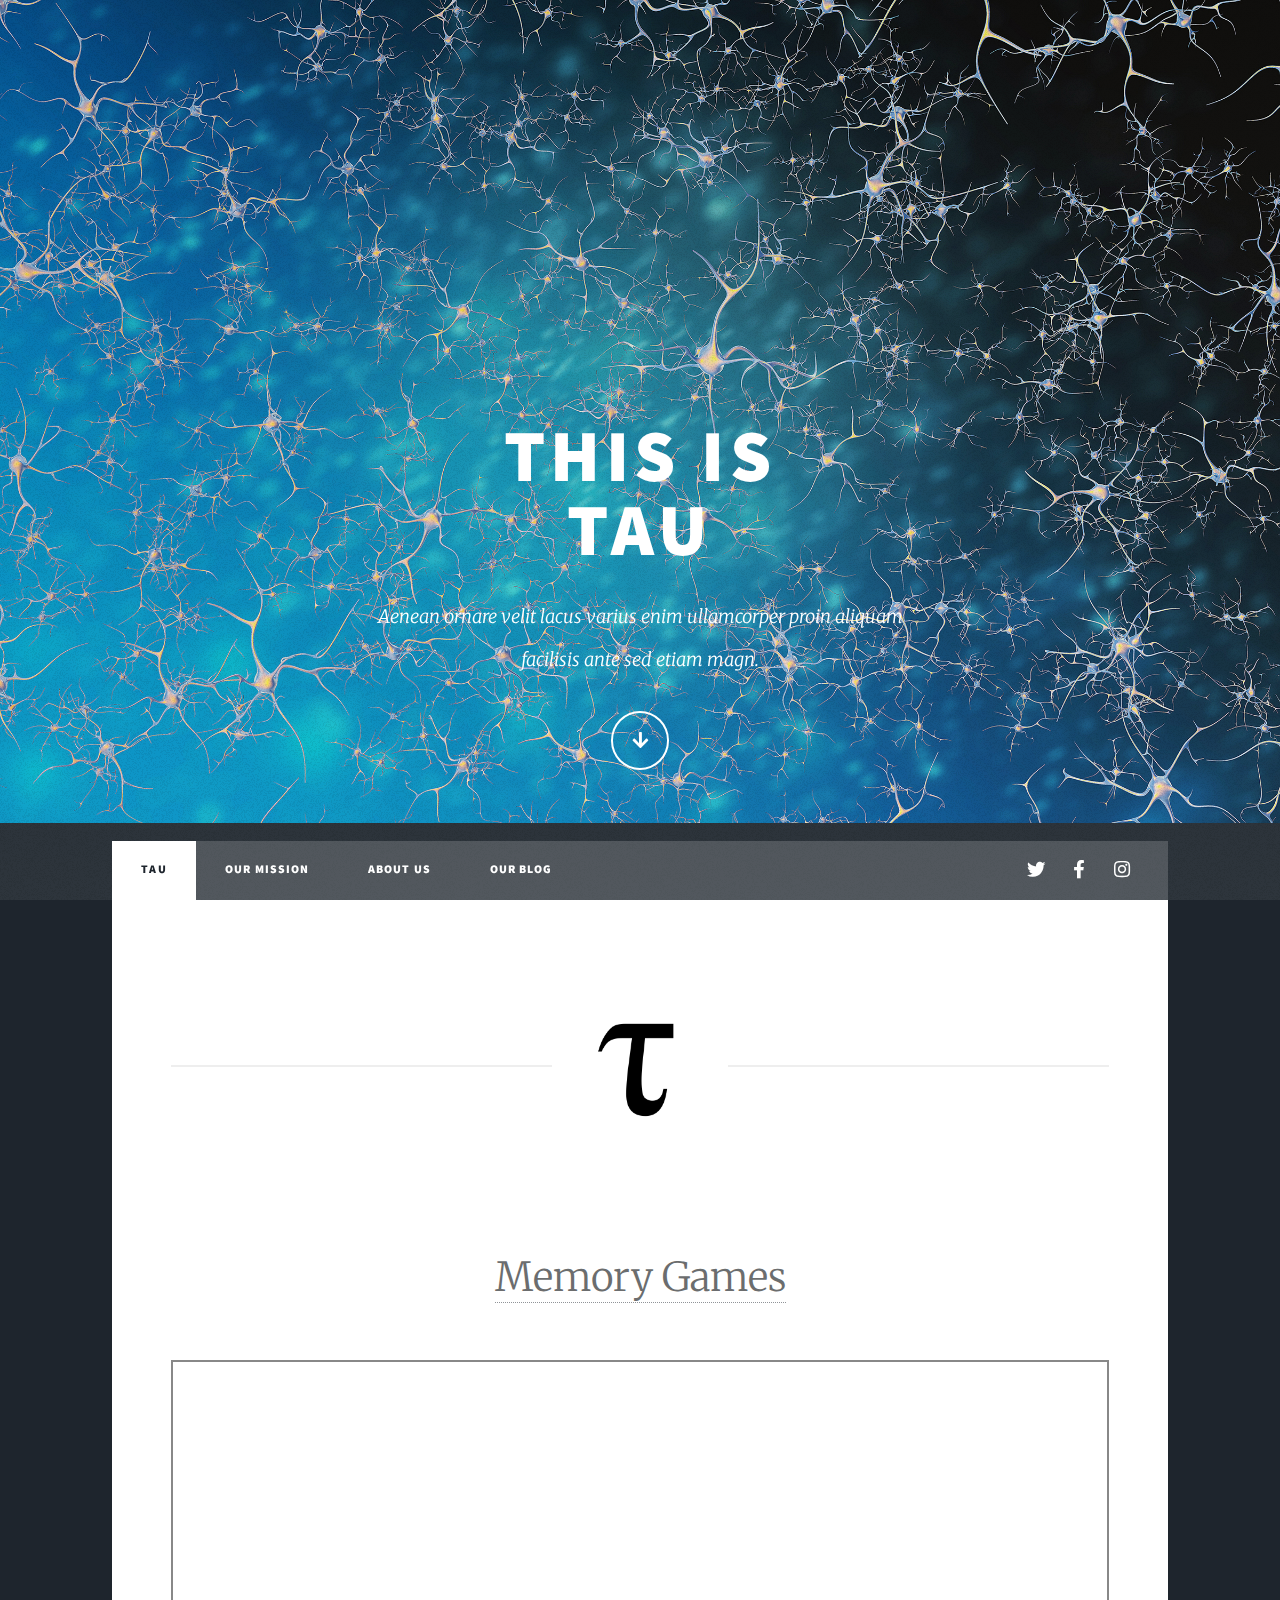
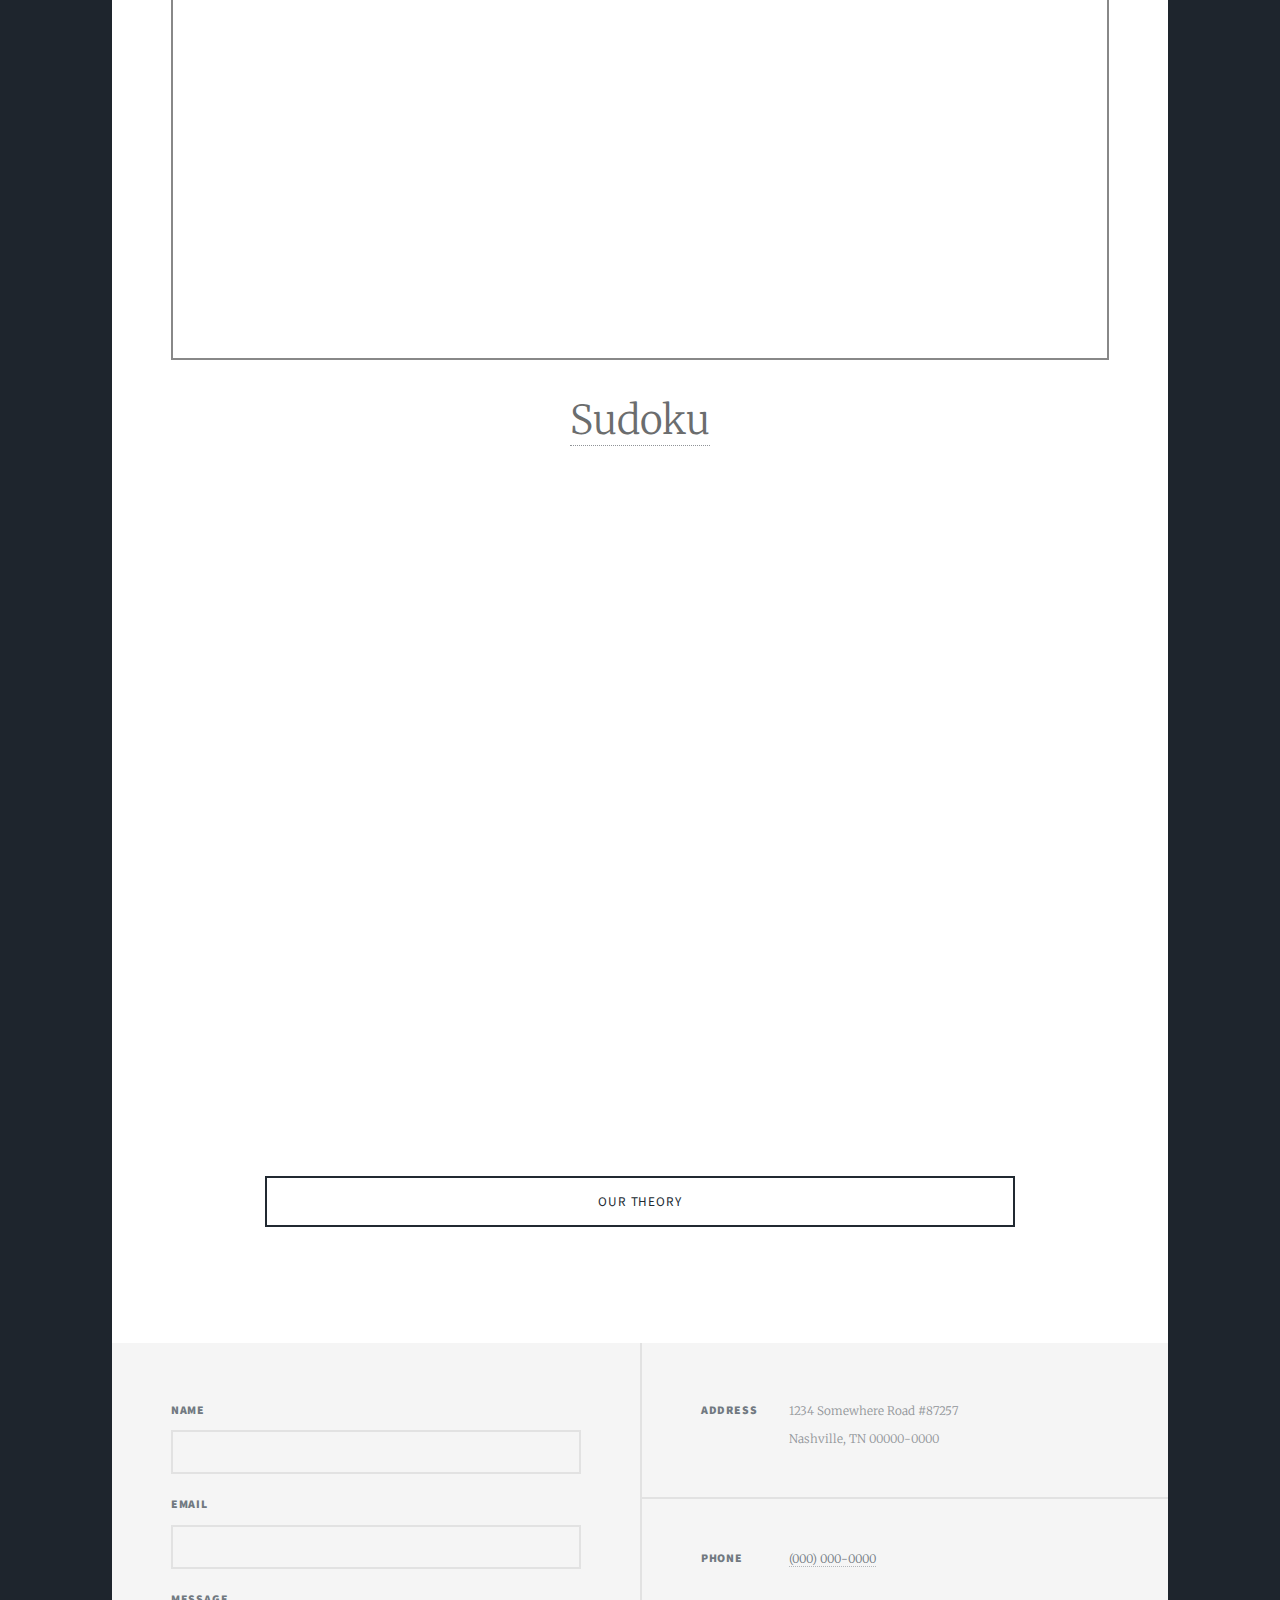
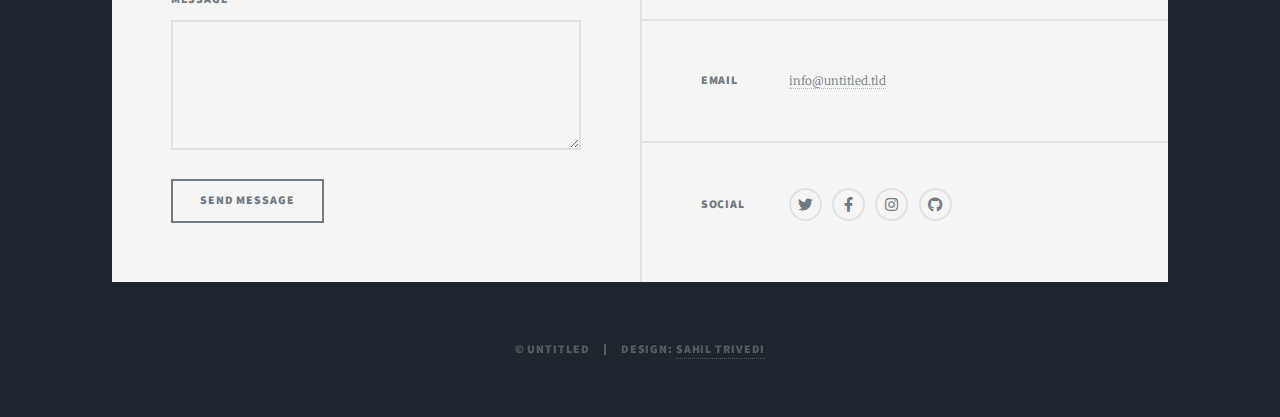
<file: index.html>
<!DOCTYPE HTML>
<!--
	Massively by HTML5 UP
	html5up.net | @ajlkn
	Free for personal and commercial use under the CCA 3.0 license (html5up.net/license)
-->
<html>
	<head>
		<title>TAU Berkely</title>
		<meta charset="utf-8" />
		<meta name="viewport" content="width=device-width, initial-scale=1, user-scalable=no" />
		<link rel="stylesheet" href="html5up-massively/assets/css/main.css" />
		<noscript><link rel="stylesheet" href="html5up-massively/assets/css/noscript.css" /></noscript>
	</head>
	<body class="is-preload">

		<!-- Wrapper -->
			<div id="wrapper" class="fade-in">

				<!-- Intro -->
					<div id="intro">
						<h1>This is<br />
						TAU</h1>
						<p>Aenean ornare velit lacus varius enim ullamcorper proin aliquam<br />
							facilisis ante sed etiam magn.</p>
						<ul class="actions">
							<li><a href="#header" class="button icon solid solo fa-arrow-down scrolly">Continue</a></li>
						</ul>
					</div>

				<!-- Header -->
					<header id="header">
						<a href="index.html" class="logo">TAU</a>
					</header>

				<!-- Nav -->
					<nav id="nav">
						<ul class="links">
							<li class="active" ><a href="index.html">TAU</a></li>
							<li ><a href="generic.html">Our Mission</a></li>
							<li ><a href="elements.html">About Us</a></li>
                            <li ><a href="Blog.html">Our Blog</a></li>
						</ul>
						<ul class="icons">
							<li><a href="#" class="icon brands fa-twitter"><span class="label">Twitter</span></a></li>
							<li><a href="#" class="icon brands fa-facebook-f"><span class="label">Facebook</span></a></li>
							<li><a href="#" class="icon brands fa-instagram"><span class="label">Instagram</span></a></li>
						</ul>
					</nav>

				<!-- Main -->
					<div id="main">

						<!-- Featured Post -->
							<article class="post featured">
								<header class="major">
									<span class="date"><img style="height: auto; width: 200px;" src="html5up-massively/images/Greek_lc_tau.svg.png" alt="" /></span>
									<a style="font-size: 40px;">Memory Games</a>
									<br>
									<br>
		
								<iframe style="width: 100%; height: 600px; max-height: 90vh; border-style: solid; border-width: 2px; border-color: #888"  src="https://www.jigsawexplorer.com/online-jigsaw-puzzle-player.html?frm=1&url=aHR0cHM6Ly9pbWFnZXMucGV4ZWxzLmNvbS9waG90b3MvMjY2MjExNi9wZXhlbHMtcGhvdG8tMjY2MjExNi5qcGVnP2NzPXNyZ2ImZGw9cGV4ZWxzLWphaW1lLXJlaW1lci0yNjYyMTE2LmpwZyZmbT1qcGc~&nop=20" title="Jigsaw Puzzle">Jigsaw Puzzle</iframe><a style="font-size: 40px;">Sudoku</a>
								<br>
<br>

<iframe frameborder="0" scrolling="no" src="https://mczak.com/code/sudoku/suframe/" style="width: 100%; height: 600px; max-height: 90vh;  "  style="border:0px solid #eee; overflow:hidden; width:1000px; height:600px;" width="400"></iframe>

								<ul class="actions special">
									
								</ul>
								
	
									
									<div class="accordion">
										<!-- span to target fix closing accordion -->
										<span class="target-fix" id="accordion"></span>
										 
										<!-- First Accoridon Option -->
										<div>
											<!-- span to target fix accordion -->
											<span class="target-fix" id="accordion1"></span>
											
											<!-- Link to open accordion, hidden when open --> 
											<a href="#accordion1" href="#" class="button large" id="open-accordion1" title="open">Our Theory</a>
											
											<!-- Link to close accordion, hidden when closed -->
											<a href="#accordion" href="#" class="button large" id="close-accordion1" title="close">Our Theory</a> 
											
											<!-- Accorion content goes in this div -->
											<div class="accordion-content">
												<p>Puzzles are a great way to provide cognitive stimulation, enhance memory and focus abilities, and help improve problem solving skills. There have been studies showing that for some “participation in cognitive activities pertinent to game playing may help prevent Alzeihemers Disease (AD) by preserving brain structures and cognitive functions vulnerable to AD pathophysiology.”</p>
											</div>
										</div>
									<style>
									.readme {
										color: #fff;
										margin: 0 auto;
										
										
										a {
										  color: #00a486;
										}
									  }
									  
									  /*_________________  Accordion
									  ________________________________________*/
									  .accordion {
										position: relative;
										margin: 60px auto;
										width: 80%;
									  }
									  
									  [id*="open-accordion"], [id*="close-accordion"] {
										
										display: block;
										margin: 0 auto;
										position: relative;
										
									  }
									  
									  [id*="close-accordion"] {
										display: none;
									  }
									  
									  .accordion a {
										color: #fff;
										font-size: 1.25em;
										font-weight: normal;
										padding-left: 2%;
										text-decoration: none;
										text-shadow: none;
									  }
									  
									  [id*="open-accordion"]:after, [id*="close-accordion"]:after {
										content: "";
										border-left: 10px solid transparent;
										border-right: 10px solid transparent;
										border-top: 10px solid rgba(255, 255, 255, 0.6);
										position: absolute;
										right: 5px;
										top: 15px;
										z-index: 999;
										transform: rotate(-90deg);
										-webkit-transform: rotate(-90deg);
									  }
									  
									  .target-fix {
										display: block;
										top: 0;
										left: 0;
										position: fixed;
									  }
									  
									  .accordion-content {
										background: #fff;
										height: 0;
										margin: -1px auto 0;
										padding: 0 2.5%;
										position: relative;
										overflow: hidden;
										width: 90%;
										transition: all 0.1s ease;
										-webkit-transition: all 0.1s ease;
										-moz-transition: all 0.1s ease;
									  }
									  
									  .accordion span:target ~ .accordion-content {
										display: block;
										height: auto;
										padding-bottom: 25px;
										padding-top: 10px;
									  }
									  
									  .accordion span:target ~ [id*="close-accordion"] {
										display: block;
									  }
									  
									  .accordion span:target ~ [id*="open-accordion"] {
										display: none;
									  }
									  
									  .accordion span:target ~ [id*="close-accordion"]:after {
										border-top: 10px solid #333;
										transform: rotate(0deg);
										-webkit-transform: rotate(0deg);
									  }</style>
							</article>

						

							</footer>

					</div>

				<!-- Footer -->
					<footer id="footer">
						<section>
							<form method="post" action="#">
								<div class="fields">
									<div class="field">
										<label for="name">Name</label>
										<input type="text" name="name" id="name" />
									</div>
									<div class="field">
										<label for="ema	il">Email</label>
										<input type="text" name="email" id="email" />
									</div>
									<div class="field">
										<label for="message">Message</label>
										<textarea name="message" id="message" rows="3"></textarea>
									</div>
								</div>
								<ul class="actions">
									<li><input type="submit" value="Send Message" /></li>
								</ul>
							</form>
						</section>
						<section class="split contact">
							<section class="alt">
								<h3>Address</h3>
								<p>1234 Somewhere Road #87257<br />
								Nashville, TN 00000-0000</p>
							</section>
							<section>
								<h3>Phone</h3>
								<p><a href="#">(000) 000-0000</a></p>
							</section>
							<section>
								<h3>Email</h3>
								<p><a href="#">info@untitled.tld</a></p>
							</section>
							<section>
								<h3>Social</h3>
								<ul class="icons alt">
									<li><a href="#" class="icon brands alt fa-twitter"><span class="label">Twitter</span></a></li>
									<li><a href="#" class="icon brands alt fa-facebook-f"><span class="label">Facebook</span></a></li>
									<li><a href="#" class="icon brands alt fa-instagram"><span class="label">Instagram</span></a></li>
									<li><a href="#" class="icon brands alt fa-github"><span class="label">GitHub</span></a></li>
								</ul>
							</section>
						</section>
					</footer>

				<!-- Copyright -->
					<div id="copyright">
						<ul><li>&copy; Untitled</li><li>Design: <a href="https://github.com/stri4759">Sahil Trivedi</a></li></ul>
					</div>

			</div>

		<!-- Scripts -->
			<script src="html5up-massively/assets/js/jquery.min.js"></script>
			<script src="html5up-massively/assets/js/jquery.scrollex.min.js"></script>
			<script src="html5up-massively/assets/js/jquery.scrolly.min.js"></script>
			<script src="html5up-massively/assets/js/browser.min.js"></script>
			<script src="html5up-massively/assets/js/breakpoints.min.js"></script>
			<script src="html5up-massively/assets/js/util.js"></script>
			<script src="html5up-massively/assets/js/main.js"></script>

	</body>
</html>
</file>
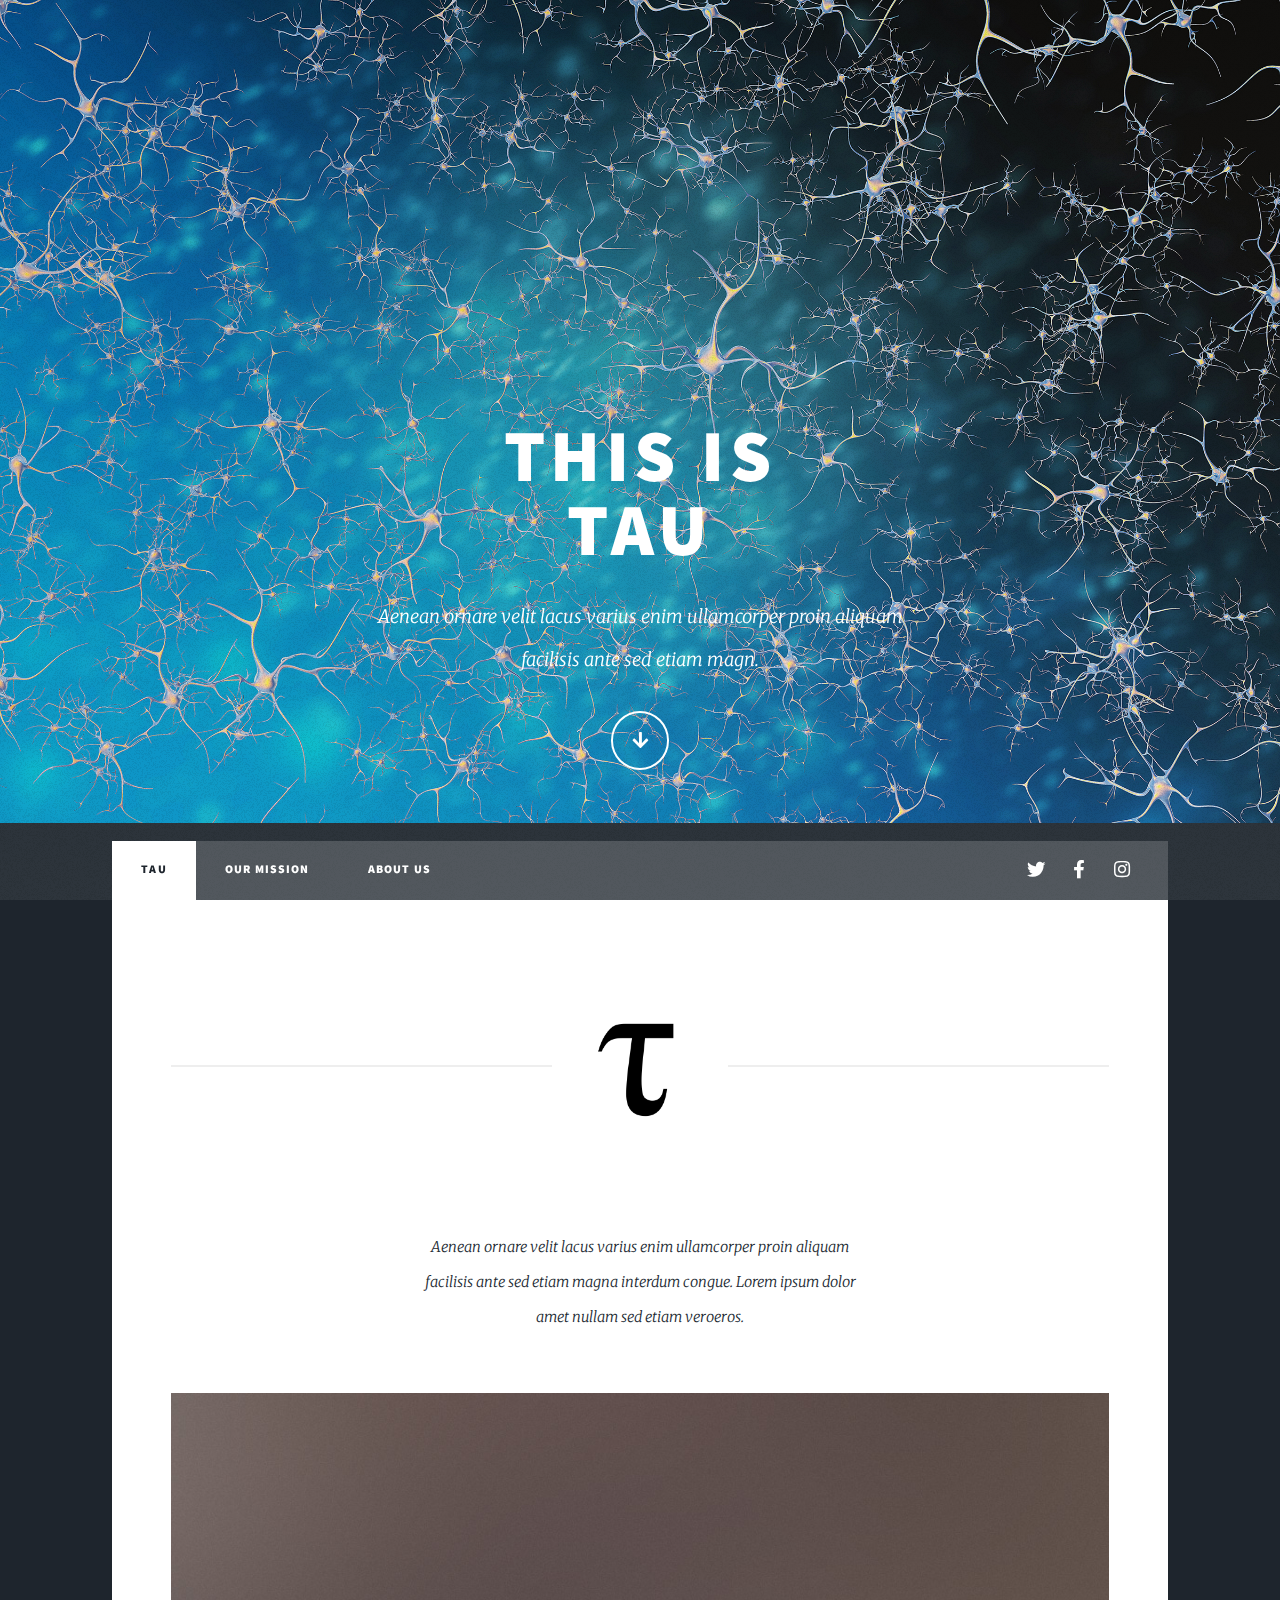
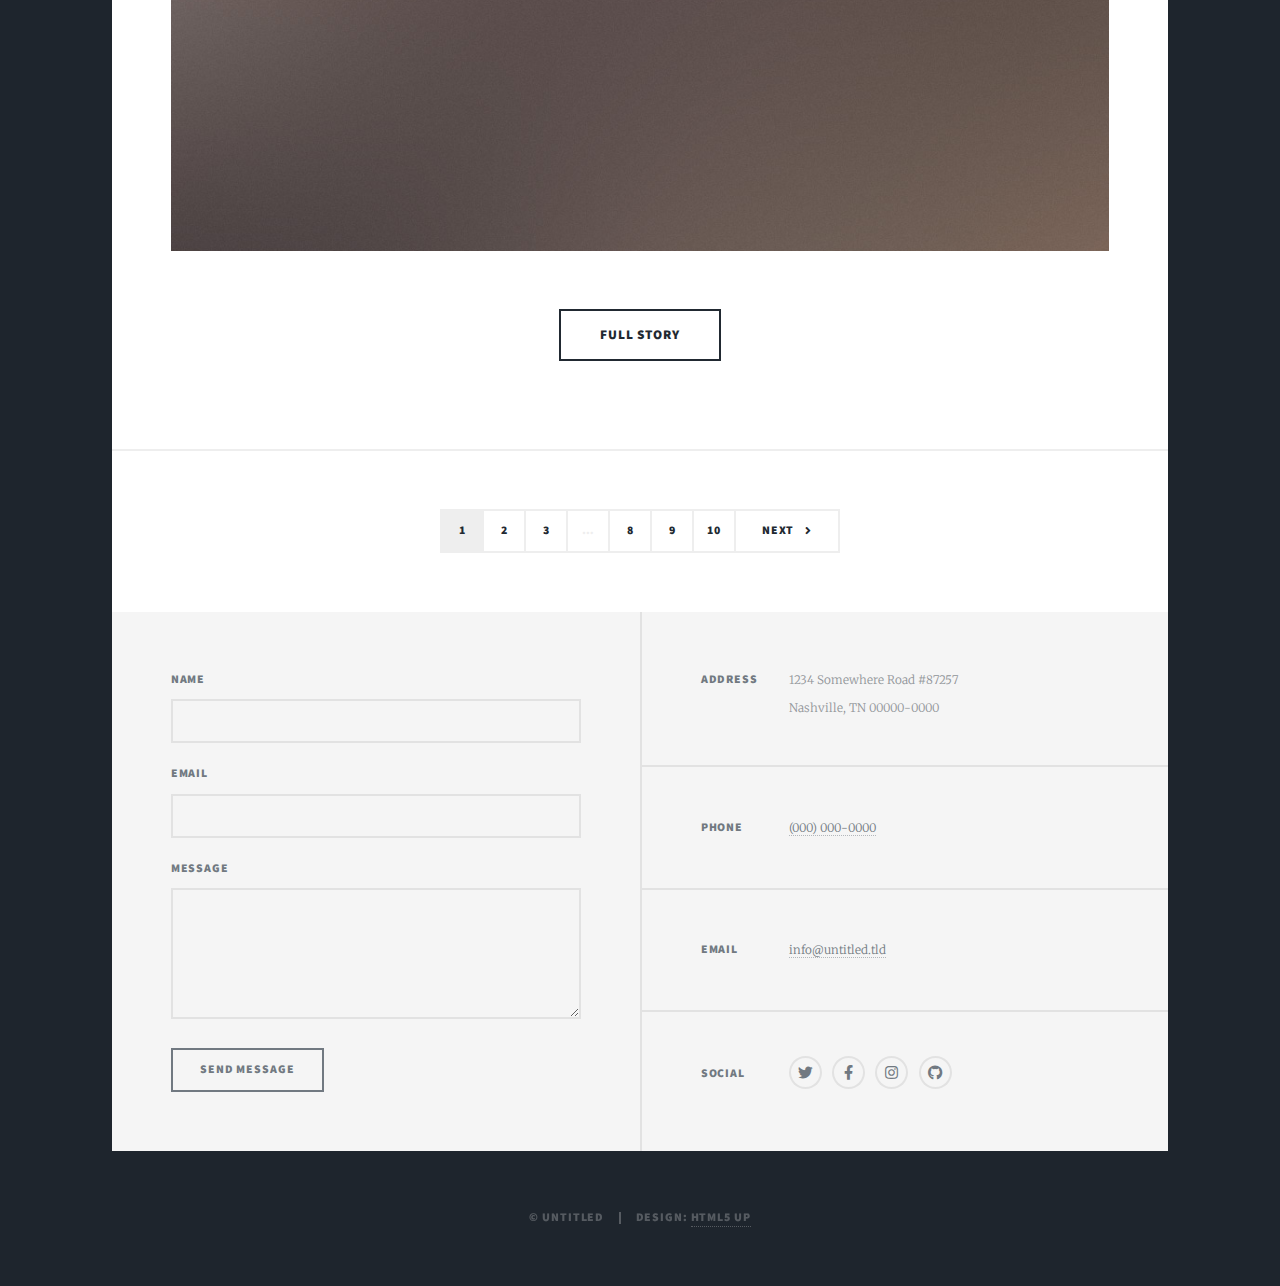
<file: html5up-massively/index.html>
<!DOCTYPE HTML>
<!--
	Massively by HTML5 UP
	html5up.net | @ajlkn
	Free for personal and commercial use under the CCA 3.0 license (html5up.net/license)
-->
<html>
	<head>
		<title>TAU Berkely</title>
		<meta charset="utf-8" />
		<meta name="viewport" content="width=device-width, initial-scale=1, user-scalable=no" />
		<link rel="stylesheet" href="assets/css/main.css" />
		<noscript><link rel="stylesheet" href="assets/css/noscript.css" /></noscript>
	</head>
	<body class="is-preload">

		<!-- Wrapper -->
			<div id="wrapper" class="fade-in">

				<!-- Intro -->
					<div id="intro">
						<h1>This is<br />
						TAU</h1>
						<p>Aenean ornare velit lacus varius enim ullamcorper proin aliquam<br />
							facilisis ante sed etiam magn.</p>
						<ul class="actions">
							<li><a href="#header" class="button icon solid solo fa-arrow-down scrolly">Continue</a></li>
						</ul>
					</div>

				<!-- Header -->
					<header id="header">
						<a href="index.html" class="logo">TAU</a>
					</header>

				<!-- Nav -->
					<nav id="nav">
						<ul class="links">
							<li class="active"><a href="index.html">TAU</a></li>
							<li><a href="generic.html">Our Mission</a></li>
							<li><a href="elements.html">About Us</a></li>
						</ul>
						<ul class="icons">
							<li><a href="#" class="icon brands fa-twitter"><span class="label">Twitter</span></a></li>
							<li><a href="#" class="icon brands fa-facebook-f"><span class="label">Facebook</span></a></li>
							<li><a href="#" class="icon brands fa-instagram"><span class="label">Instagram</span></a></li>
						</ul>
					</nav>

				<!-- Main -->
					<div id="main">

						<!-- Featured Post -->
							<article class="post featured">
								<header class="major">
									<span class="date"><img style="height: auto; width: 200px;" src="images/Greek_lc_tau.svg.png" alt="" /></span>
									
									<p>Aenean ornare velit lacus varius enim ullamcorper proin aliquam<br />
									facilisis ante sed etiam magna interdum congue. Lorem ipsum dolor<br />
									amet nullam sed etiam veroeros.</p>
								</header>
								<a href="#" class="image main"><img src="images/pic01.jpg" alt="" /></a>
								<ul class="actions special">
									<li><a href="#" class="button large">Full Story</a></li>
								</ul>
							</article>

						

						<!-- Footer -->
							<footer>
								<div class="pagination">
									<!--<a href="#" class="previous">Prev</a>-->
									<a href="#" class="page active">1</a>
									<a href="#" class="page">2</a>
									<a href="#" class="page">3</a>
									<span class="extra">&hellip;</span>
									<a href="#" class="page">8</a>
									<a href="#" class="page">9</a>
									<a href="#" class="page">10</a>
									<a href="#" class="next">Next</a>
								</div>
							</footer>

					</div>

				<!-- Footer -->
					<footer id="footer">
						<section>
							<form method="post" action="#">
								<div class="fields">
									<div class="field">
										<label for="name">Name</label>
										<input type="text" name="name" id="name" />
									</div>
									<div class="field">
										<label for="ema	il">Email</label>
										<input type="text" name="email" id="email" />
									</div>
									<div class="field">
										<label for="message">Message</label>
										<textarea name="message" id="message" rows="3"></textarea>
									</div>
								</div>
								<ul class="actions">
									<li><input type="submit" value="Send Message" /></li>
								</ul>
							</form>
						</section>
						<section class="split contact">
							<section class="alt">
								<h3>Address</h3>
								<p>1234 Somewhere Road #87257<br />
								Nashville, TN 00000-0000</p>
							</section>
							<section>
								<h3>Phone</h3>
								<p><a href="#">(000) 000-0000</a></p>
							</section>
							<section>
								<h3>Email</h3>
								<p><a href="#">info@untitled.tld</a></p>
							</section>
							<section>
								<h3>Social</h3>
								<ul class="icons alt">
									<li><a href="#" class="icon brands alt fa-twitter"><span class="label">Twitter</span></a></li>
									<li><a href="#" class="icon brands alt fa-facebook-f"><span class="label">Facebook</span></a></li>
									<li><a href="#" class="icon brands alt fa-instagram"><span class="label">Instagram</span></a></li>
									<li><a href="#" class="icon brands alt fa-github"><span class="label">GitHub</span></a></li>
								</ul>
							</section>
						</section>
					</footer>

				<!-- Copyright -->
					<div id="copyright">
						<ul><li>&copy; Untitled</li><li>Design: <a href="https://html5up.net">HTML5 UP</a></li></ul>
					</div>

			</div>

		<!-- Scripts -->
			<script src="assets/js/jquery.min.js"></script>
			<script src="assets/js/jquery.scrollex.min.js"></script>
			<script src="assets/js/jquery.scrolly.min.js"></script>
			<script src="assets/js/browser.min.js"></script>
			<script src="assets/js/breakpoints.min.js"></script>
			<script src="assets/js/util.js"></script>
			<script src="assets/js/main.js"></script>

	</body>
</html>
</file>
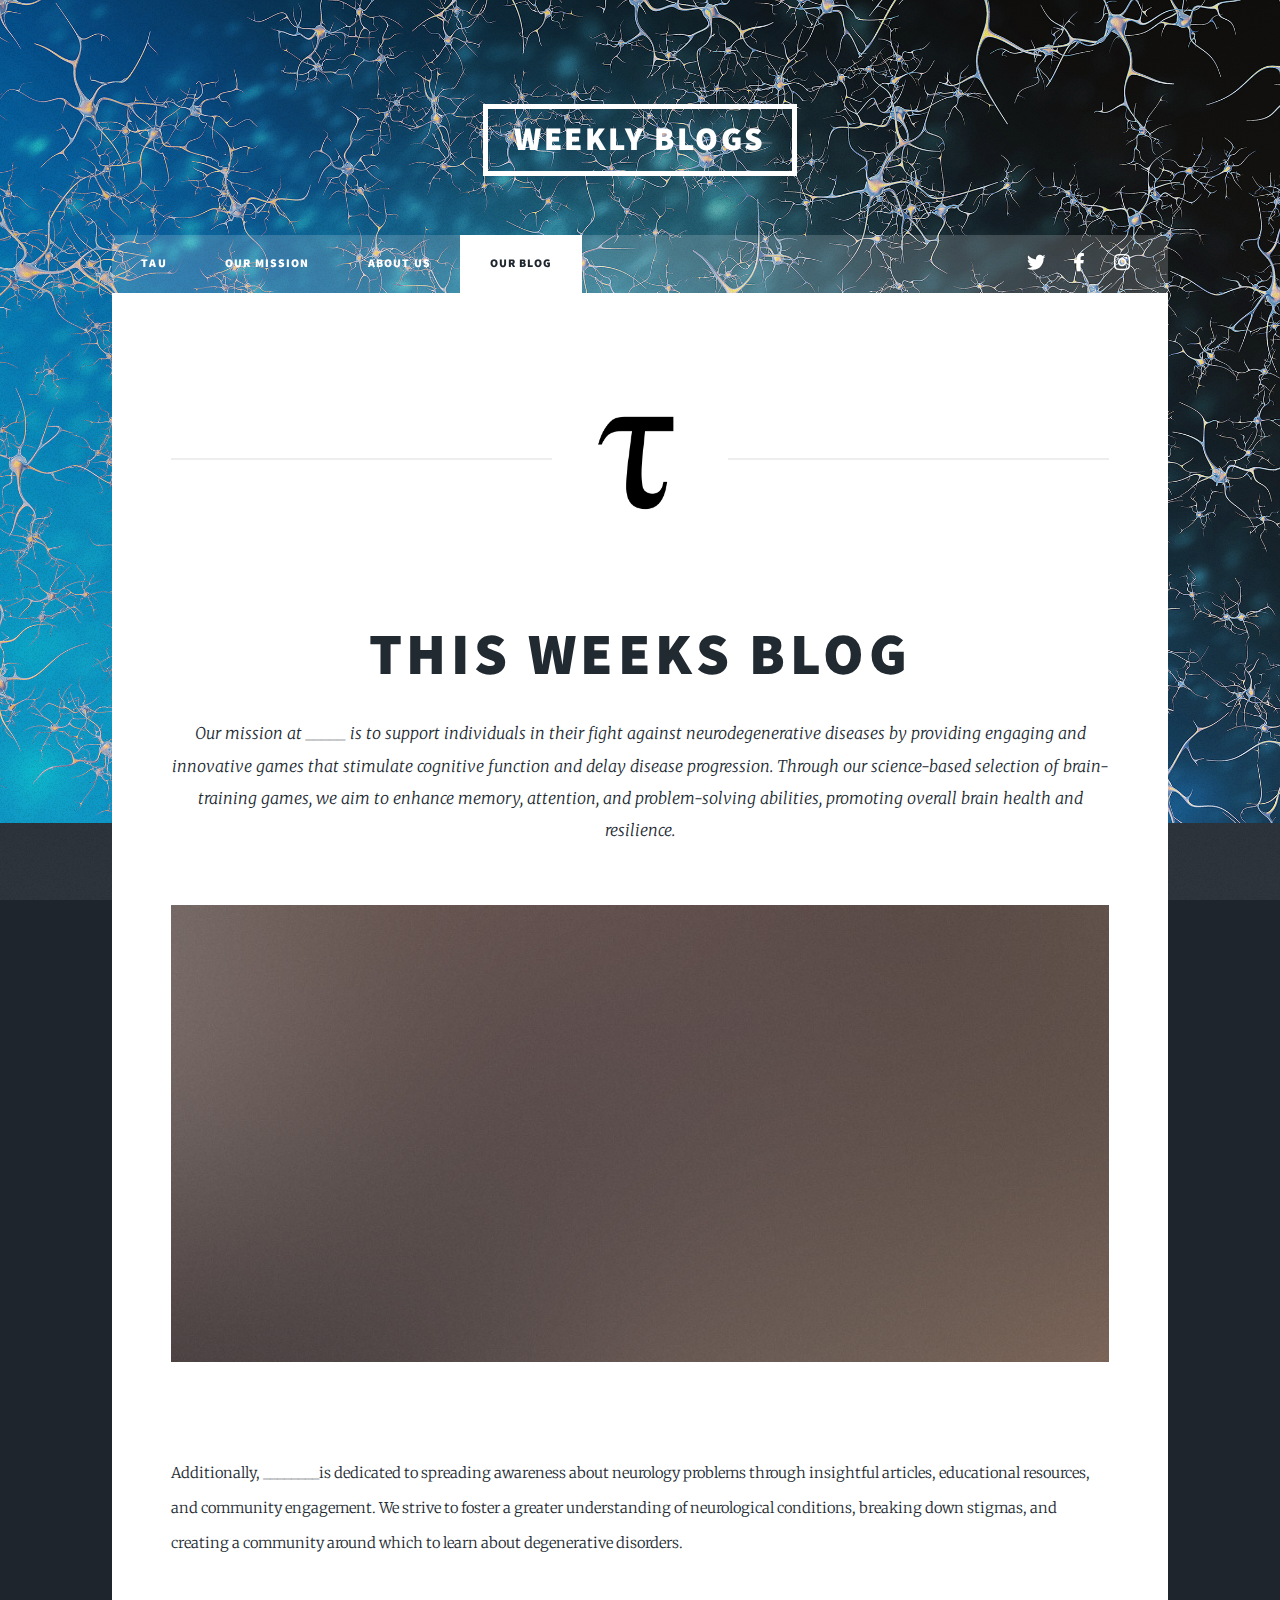
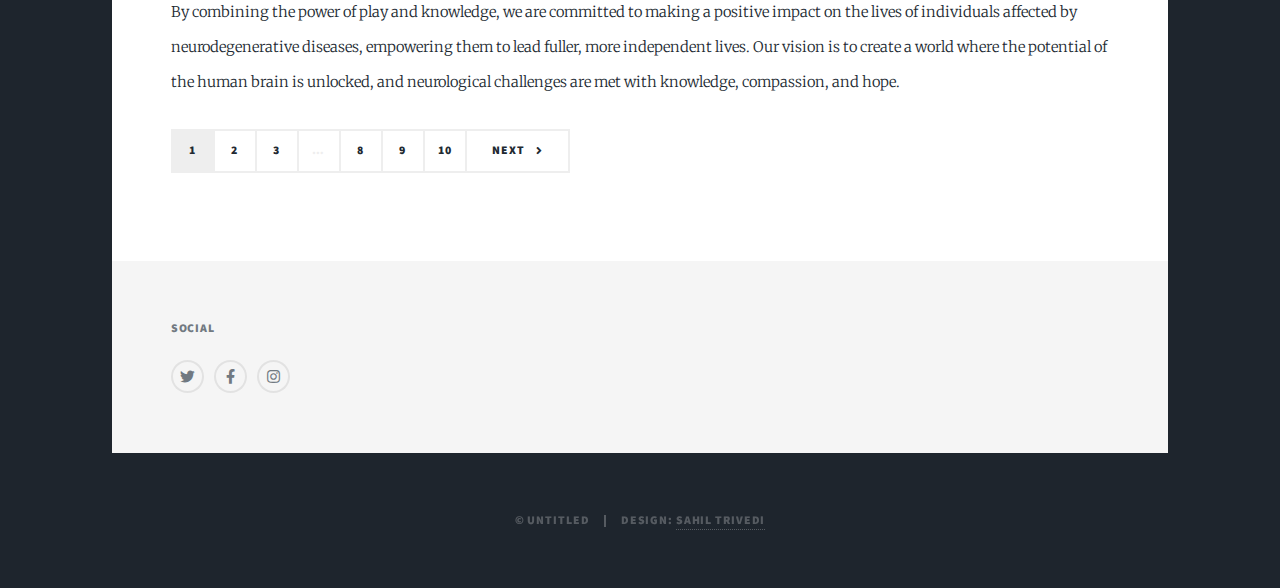
<file: html5up-massively/Blog.html>
<!DOCTYPE HTML>

<html>
	<head>
		<title>______</title>
		<meta charset="utf-8" />
		<meta name="viewport" content="width=device-width, initial-scale=1, user-scalable=no" />
		<link rel="stylesheet" href="assets/css/main.css" />
		<noscript><link rel="stylesheet" href="assets/css/noscript.css" /></noscript>
	</head>
	<body class="is-preload">

		<!-- Wrapper -->
			<div id="wrapper">

				<!-- Header -->
					<header id="header">
						<a href="index.html" class="logo">Weekly Blogs</a>
					</header>

				<!-- Nav -->
					<nav id="nav">
						<ul class="links">
							<li ><a href="index.html">TAU</a></li>
							<li ><a href="generic.html">Our Mission</a></li>
							<li ><a href="elements.html">About Us</a></li>
                            <li class="active"><a href="Blog.html">Our Blog</a></li>
						</ul>
						<ul class="icons">
							<li><a href="#" class="icon brands fa-twitter"><span class="label">Twitter</span></a></li>
							<li><a href="#" class="icon brands fa-facebook-f"><span class="label">Facebook</span></a></li>
							<li><a href="#" class="icon brands fa-instagram"><span class="label">Instagram</span></a></li>
							
						</ul>
					</nav>

				<!-- Main -->
					<div id="main">

						<!-- Post -->
							<section class="post">
								<header class="major">
									<span class="date"><img style="height: auto; width: 200px;" src="images/Greek_lc_tau.svg.png" alt="" /></span>
									<h1>This Weeks Blog <br />
									<Title></Title></h1>
									<p>Our mission at _____ is to support individuals in their fight against neurodegenerative diseases by providing engaging and innovative games that stimulate cognitive function and delay disease progression. Through our science-based selection of brain-training games, we aim to enhance memory, attention, and problem-solving abilities, promoting overall brain health and resilience.</p>
								</header>
								
								<p>
<div class="image main"><img src="images/pic01.jpg" alt="" /></div>
<br>
									Additionally, ________is dedicated to spreading awareness about neurology problems through insightful articles, educational resources, and community engagement. We strive to foster a greater understanding of neurological conditions, breaking down stigmas, and creating a community around which to learn about degenerative disorders.
<br>
<br>									
									By combining the power of play and knowledge, we are committed to making a positive impact on the lives of individuals affected by neurodegenerative diseases, empowering them to lead fuller, more independent lives. Our vision is to create a world where the potential of the human brain is unlocked, and neurological challenges are met with knowledge, compassion, and hope.
									</p>
                                    <footer>
                                    <div class="pagination">
                                        <!--<a href="#" class="previous">Prev</a>-->
                                        <a href="#" class="page active">1</a>
                                        <a href="#" class="page">2</a>
                                        <a href="#" class="page">3</a>
                                        <span class="extra">&hellip;</span>
                                        <a href="#" class="page">8</a>
                                        <a href="#" class="page">9</a>
                                        <a href="#" class="page">10</a>
                                        <a href="#" class="next">Next</a>
                                    </div>
                                    </footer>
							</section>

					</div>

				<!-- Footer -->

						
                       
					<footer id="footer">
                        
						
							<section>
								<h3>Social</h3>
								<ul class="icons alt">
									<li><a href="#" class="icon brands alt fa-twitter"><span class="label">Twitter</span></a></li>
									<li><a href="#" class="icon brands alt fa-facebook-f"><span class="label">Facebook</span></a></li>
									<li><a href="#" class="icon brands alt fa-instagram"><span class="label">Instagram</span></a></li>

								</ul>
							</section>
						</section>
                        
                            
                            
					</footer>

				<!-- Copyright -->
					<div id="copyright">
						<ul><li>&copy; Untitled</li><li>Design: <a href="">Sahil Trivedi</a></li></ul>
					</div>

			</div>

		<!-- Scripts -->
			<script src="assets/js/jquery.min.js"></script>
			<script src="assets/js/jquery.scrollex.min.js"></script>
			<script src="assets/js/jquery.scrolly.min.js"></script>
			<script src="assets/js/browser.min.js"></script>
			<script src="assets/js/breakpoints.min.js"></script>
			<script src="assets/js/util.js"></script>
			<script src="assets/js/main.js"></script>

	</body>
</html>
</file>
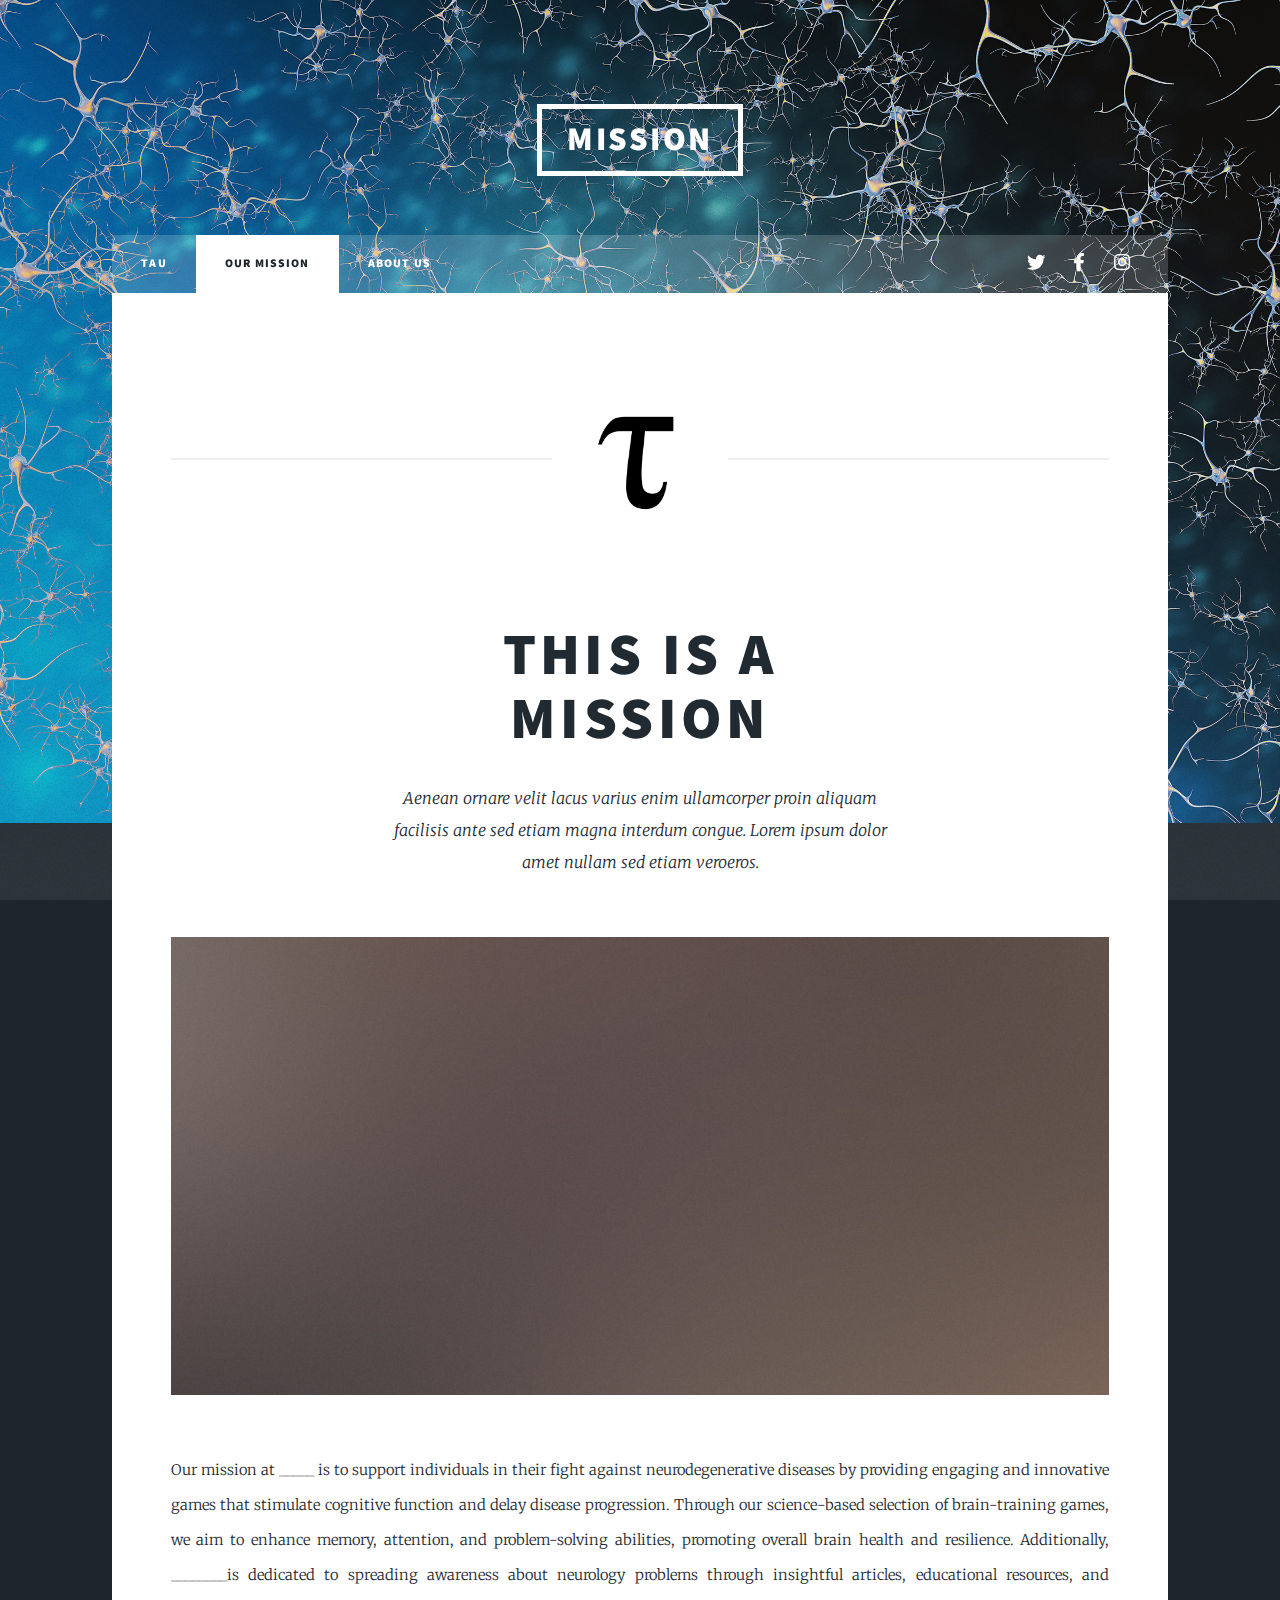
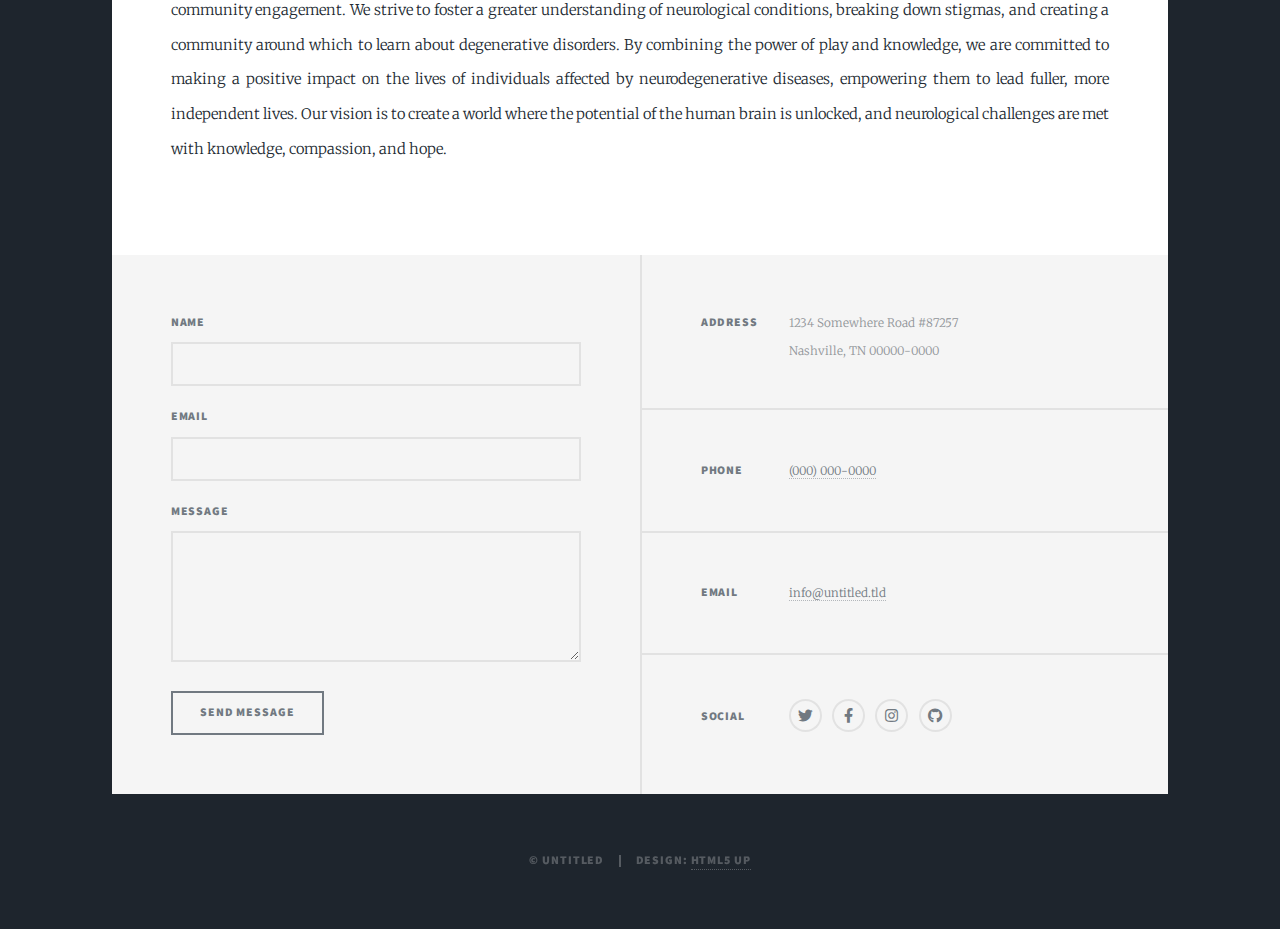
<file: html5up-massively/generic.html>
<!DOCTYPE HTML>
<!--
	Massively by HTML5 UP
	html5up.net | @ajlkn
	Free for personal and commercial use under the CCA 3.0 license (html5up.net/license)
-->
<html>
	<head>
		<title>Generic Page - Massively by HTML5 UP</title>
		<meta charset="utf-8" />
		<meta name="viewport" content="width=device-width, initial-scale=1, user-scalable=no" />
		<link rel="stylesheet" href="assets/css/main.css" />
		<noscript><link rel="stylesheet" href="assets/css/noscript.css" /></noscript>
	</head>
	<body class="is-preload">

		<!-- Wrapper -->
			<div id="wrapper">

				<!-- Header -->
					<header id="header">
						<a href="index.html" class="logo">Mission</a>
					</header>

				<!-- Nav -->
					<nav id="nav">
						<ul class="links">
							<li ><a href="index.html">TAU</a></li>
							<li class="active"><a href="generic.html">Our Mission</a></li>
							<li ><a href="elements.html">About Us</a></li>
						</ul>
						<ul class="icons">
							<li><a href="#" class="icon brands fa-twitter"><span class="label">Twitter</span></a></li>
							<li><a href="#" class="icon brands fa-facebook-f"><span class="label">Facebook</span></a></li>
							<li><a href="#" class="icon brands fa-instagram"><span class="label">Instagram</span></a></li>
							
						</ul>
					</nav>

				<!-- Main -->
					<div id="main">

						<!-- Post -->
							<section class="post">
								<header class="major">
									<span class="date"><img style="height: auto; width: 200px;" src="images/Greek_lc_tau.svg.png" alt="" /></span>
									<h1>This is a<br />
									Mission</h1>
									<p>Aenean ornare velit lacus varius enim ullamcorper proin aliquam<br />
									facilisis ante sed etiam magna interdum congue. Lorem ipsum dolor<br />
									amet nullam sed etiam veroeros.</p>
								</header>
								<div class="image main"><img src="images/pic01.jpg" alt="" /></div>
								<p>Our mission at _____ is to support individuals in their fight against neurodegenerative diseases by providing engaging and innovative games that stimulate cognitive function and delay disease progression. Through our science-based selection of brain-training games, we aim to enhance memory, attention, and problem-solving abilities, promoting overall brain health and resilience.

									Additionally, ________is dedicated to spreading awareness about neurology problems through insightful articles, educational resources, and community engagement. We strive to foster a greater understanding of neurological conditions, breaking down stigmas, and creating a community around which to learn about degenerative disorders.
									
									By combining the power of play and knowledge, we are committed to making a positive impact on the lives of individuals affected by neurodegenerative diseases, empowering them to lead fuller, more independent lives. Our vision is to create a world where the potential of the human brain is unlocked, and neurological challenges are met with knowledge, compassion, and hope.
									</p>
								<p></p>
							</section>

					</div>

				<!-- Footer -->
					<footer id="footer">
						<section>
							<form method="post" action="#">
								<div class="fields">
									<div class="field">
										<label for="name">Name</label>
										<input type="text" name="name" id="name" />
									</div>
									<div class="field">
										<label for="email">Email</label>
										<input type="text" name="email" id="email" />
									</div>
									<div class="field">
										<label for="message">Message</label>
										<textarea name="message" id="message" rows="3"></textarea>
									</div>
								</div>
								<ul class="actions">
									<li><input type="submit" value="Send Message" /></li>
								</ul>
							</form>
						</section>
						<section class="split contact">
							<section class="alt">
								<h3>Address</h3>
								<p>1234 Somewhere Road #87257<br />
								Nashville, TN 00000-0000</p>
							</section>
							<section>
								<h3>Phone</h3>
								<p><a href="#">(000) 000-0000</a></p>
							</section>
							<section>
								<h3>Email</h3>
								<p><a href="#">info@untitled.tld</a></p>
							</section>
							<section>
								<h3>Social</h3>
								<ul class="icons alt">
									<li><a href="#" class="icon brands alt fa-twitter"><span class="label">Twitter</span></a></li>
									<li><a href="#" class="icon brands alt fa-facebook-f"><span class="label">Facebook</span></a></li>
									<li><a href="#" class="icon brands alt fa-instagram"><span class="label">Instagram</span></a></li>
									<li><a href="#" class="icon brands alt fa-github"><span class="label">GitHub</span></a></li>
								</ul>
							</section>
						</section>
					</footer>

				<!-- Copyright -->
					<div id="copyright">
						<ul><li>&copy; Untitled</li><li>Design: <a href="https://html5up.net">HTML5 UP</a></li></ul>
					</div>

			</div>

		<!-- Scripts -->
			<script src="assets/js/jquery.min.js"></script>
			<script src="assets/js/jquery.scrollex.min.js"></script>
			<script src="assets/js/jquery.scrolly.min.js"></script>
			<script src="assets/js/browser.min.js"></script>
			<script src="assets/js/breakpoints.min.js"></script>
			<script src="assets/js/util.js"></script>
			<script src="assets/js/main.js"></script>

	</body>
</html>
</file>
<file: html5up-massively/assets/css/main.css>
@import url(fontawesome-all.min.css);
@import url("https://fonts.googleapis.com/css?family=Merriweather:300,700,300italic,700italic|Source+Sans+Pro:900");

/*
	Massively by HTML5 UP
	html5up.net | @ajlkn
	Free for personal and commercial use under the CCA 3.0 license (html5up.net/license)
*/

html, body, div, span, applet, object,
iframe, h1, h2, h3, h4, h5, h6, p, blockquote,
pre, a, abbr, acronym, address, big, cite,
code, del, dfn, em, img, ins, kbd, q, s, samp,
small, strike, strong, sub, sup, tt, var, b,
u, i, center, dl, dt, dd, ol, ul, li, fieldset,
form, label, legend, table, caption, tbody,
tfoot, thead, tr, th, td, article, aside,
canvas, details, embed, figure, figcaption,
footer, header, hgroup, menu, nav, output, ruby,
section, summary, time, mark, audio, video {
	margin: 0;
	padding: 0;
	border: 0;
	font-size: 100%;
	font: inherit;
	vertical-align: baseline;}

article, aside, details, figcaption, figure,
footer, header, hgroup, menu, nav, section {
	display: block;}

body {
	line-height: 1;
}
.container {
    display: flex;
    justify-content: center;
    flex-wrap: wrap;
}
.details {
    width: 100%;
    position: absolute;
    bottom: 0;
    left: 0;
    display: flex;
    justify-content: space-between;
    align-items: center;
    background-color: #fff;
    padding: 20px 10px;
    transform: translateY(100%);
    transition: all 0.3s;
}
@import url('https://fonts.googleapis.com/css2?family=Raleway:wght@300&display=swap');

* {
    margin: 0;
    padding: 0;
    box-sizing: border-box;
}



.container {
    display: flex;
    justify-content: center;
    flex-wrap: wrap;
}

.card {
    width: 400px;
    height: 700px;
    position: relative;
    cursor: pointer;
    overflow: hidden;
    margin: 20px;
    box-shadow: 0 10px 20px rgba(0,0,0,0.3);
}

.card img {
    width: 100%;
    height: 100%;
    object-fit: cover;
    transition: all 0.3s;
}

.details {
    width: 100%;
    position: absolute;
    bottom: 0;
    left: 0;
    display: flex;
    
    align-items: center;
    background-color: #fff;
    padding: 20px 10px;
    transform: translateY(100%);
    transition: all 0.3s;
}

1    text-transform: uppercase;
    letter-spacing: 1px;
    font-size: 20px;
    color: #565656;
}



.details a:first-child {
    transition-delay: 0.1s;
}

.details a:nth-child(2) {
    transition-delay: 0.2s;
}

.details a:last-child {
    transition-delay: 0.3s;
}

.card:hover img {
    transform: scale(1.2);
}

.card:hover .details, card:hover .details a {
    transform: none;
}

@media (max-width: 360px) {
    .card {
        width: auto;
        flex: 1 1 100%;
    }

    .details h2, .details a {
        font-size: 14px;
    }
}

ol, ul {
	list-style: none;
}

blockquote, q {
	quotes: none;
}

	blockquote:before, blockquote:after, q:before, q:after {
		content: '';
		content: none;
	}

table {
	border-collapse: collapse;
	border-spacing: 0;
}

body {
	-webkit-text-size-adjust: none;
}

mark {
	background-color: transparent;
	color: inherit;
}

input::-moz-focus-inner {
	border: 0;
	padding: 0;
}

input, select, textarea {
	-moz-appearance: none;
	-webkit-appearance: none;
	-ms-appearance: none;
	appearance: none;
}

/* Basic */

	@-ms-viewport {
		width: device-width;
	}

	body {
		-ms-overflow-style: scrollbar;
	}

	@media screen and (max-width: 480px) {

		html, body {
			min-width: 320px;
		}

	}

	html {
		box-sizing: border-box;
	}

	*, *:before, *:after {
		box-sizing: inherit;
	}

	body {
		background-color: #1e252d;
	}

		body.is-preload *, body.is-preload *:before, body.is-preload *:after {
			-moz-animation: none !important;
			-webkit-animation: none !important;
			-ms-animation: none !important;
			animation: none !important;
			-moz-transition: none !important;
			-webkit-transition: none !important;
			-ms-transition: none !important;
			transition: none !important;
		}

/* Type */

	html {
		font-size: 16pt;
	}

		@media screen and (max-width: 1680px) {

			html {
				font-size: 12pt;
			}

		}

		@media screen and (max-width: 1280px) {

			html {
				font-size: 11pt;
			}

		}

		@media screen and (max-width: 360px) {

			html {
				font-size: 10pt;
			}

		}

	body {
		color: #212931;
	}

	body, input, select, textarea {
		font-family: "Merriweather", Georgia, serif;
		font-weight: 300;
		font-size: 1rem;
		line-height: 2.375;
	}

	a {
		-moz-transition: color 0.2s ease-in-out, background-color 0.2s ease-in-out, border-color 0.2s ease-in-out, box-shadow 0.2s ease-in-out;
		-webkit-transition: color 0.2s ease-in-out, background-color 0.2s ease-in-out, border-color 0.2s ease-in-out, box-shadow 0.2s ease-in-out;
		-ms-transition: color 0.2s ease-in-out, background-color 0.2s ease-in-out, border-color 0.2s ease-in-out, box-shadow 0.2s ease-in-out;
		transition: color 0.2s ease-in-out, background-color 0.2s ease-in-out, border-color 0.2s ease-in-out, box-shadow 0.2s ease-in-out;
		border-bottom: dotted 1px;
		text-decoration: none;
	}

		a:hover {
			border-bottom-color: transparent;
		}

	strong, b {
		font-weight: 600;
	}

	em, i {
		font-style: italic;
	}

	p {
		text-align: justify;
		margin: 0 0 2rem 0;
	}

	h1, h2, h3, h4, h5, h6 {
		font-family: "Source Sans Pro", Helvetica, sans-serif;
		font-weight: 900;
		line-height: 1.5;
		letter-spacing: 0.075em;
		text-transform: uppercase;
		margin: 0 0 1rem 0;
	}

		h1 a, h2 a, h3 a, h4 a, h5 a, h6 a {
			border-bottom: 0;
			color: inherit;
			text-decoration: none;
		}

	h1 {
		font-size: 4rem;
		line-height: 1.1;
		margin: 0 0 2rem 0;
	}

	h2 {
		font-size: 1.75rem;
		line-height: 1.3;
		margin: 0 0 1.5rem 0;
	}

	h3 {
		font-size: 1.25rem;
		margin: 0 0 1.5rem 0;
	}

	h4 {
		font-size: 1rem;
	}

	h5 {
		font-size: 0.9rem;
	}

	h6 {
		font-size: 0.8rem;
	}

	sub {
		font-size: 0.8rem;
		position: relative;
		top: 0.5rem;
	}

	sup {
		font-size: 0.8rem;
		position: relative;
		top: -0.5rem;
	}

	blockquote {
		border-left: solid 4px;
		font-style: italic;
		margin: 0 0 2rem 0;
		padding: 0.5rem 0 0.5rem 2rem;
	}

	code {
		border: solid 2px;
		font-family: "Courier New", monospace;
		font-size: 0.9rem;
		margin: 0 0.25rem;
		padding: 0.25rem 0.65rem;
	}

	pre {
		-webkit-overflow-scrolling: touch;
		font-family: "Courier New", monospace;
		font-size: 0.9rem;
		margin: 0 0 2rem 0;
	}

		pre code {
			display: block;
			line-height: 1.75;
			padding: 1rem 1.5rem;
			overflow-x: auto;
		}

	hr {
		border: 0;
		border-bottom: solid 2px;
		margin: 3rem 0;
	}

		hr.major {
			margin: 5rem 0;
		}

	.align-left {
		text-align: left;
	}

	.align-center {
		text-align: center;
	}

	.align-right {
		text-align: right;
	}

	input, select, textarea {
		color: #212931;
	}

	a {
		color: #6b6d6e;
		border-bottom-color: rgba(33, 41, 49, 0.5);
	}

		a:hover {
			border-bottom-color: transparent;
			color: #63757a !important;
		}

	strong, b {
		color: #212931;
	}

	h1, h2, h3, h4, h5, h6 {
		color: #212931;
	}

	blockquote {
		border-left-color: #eeeeee;
	}

	code {
		background: rgba(220, 220, 220, 0.25);
		border-color: #eeeeee;
	}

	hr {
		border-bottom-color: #eeeeee;
	}

/* Row */

	.row {
		display: flex;
		flex-wrap: wrap;
		box-sizing: border-box;
		align-items: stretch;
	}

		.row > * {
			box-sizing: border-box;
		}

		.row.gtr-uniform > * > :last-child {
			margin-bottom: 0;
		}

		.row.aln-left {
			justify-content: flex-start;
		}

		.row.aln-center {
			justify-content: center;
		}

		.row.aln-right {
			justify-content: flex-end;
		}

		.row.aln-top {
			align-items: flex-start;
		}

		.row.aln-middle {
			align-items: center;
		}

		.row.aln-bottom {
			align-items: flex-end;
		}

		.row > .imp {
			order: -1;
		}

		.row > .col-1 {
			width: 8.33333%;
		}

		.row > .off-1 {
			margin-left: 8.33333%;
		}

		.row > .col-2 {
			width: 16.66667%;
		}

		.row > .off-2 {
			margin-left: 16.66667%;
		}

		.row > .col-3 {
			width: 25%;
		}

		.row > .off-3 {
			margin-left: 25%;
		}

		.row > .col-4 {
			width: 33.33333%;
		}

		.row > .off-4 {
			margin-left: 33.33333%;
		}

		.row > .col-5 {
			width: 41.66667%;
		}

		.row > .off-5 {
			margin-left: 41.66667%;
		}

		.row > .col-6 {
			width: 50%;
		}

		.row > .off-6 {
			margin-left: 50%;
		}

		.row > .col-7 {
			width: 58.33333%;
		}

		.row > .off-7 {
			margin-left: 58.33333%;
		}

		.row > .col-8 {
			width: 66.66667%;
		}

		.row > .off-8 {
			margin-left: 66.66667%;
		}

		.row > .col-9 {
			width: 75%;
		}

		.row > .off-9 {
			margin-left: 75%;
		}

		.row > .col-10 {
			width: 83.33333%;
		}

		.row > .off-10 {
			margin-left: 83.33333%;
		}

		.row > .col-11 {
			width: 91.66667%;
		}

		.row > .off-11 {
			margin-left: 91.66667%;
		}

		.row > .col-12 {
			width: 100%;
		}

		.row > .off-12 {
			margin-left: 100%;
		}

		.row.gtr-0 {
			margin-top: 0;
			margin-left: 0rem;
		}

			.row.gtr-0 > * {
				padding: 0 0 0 0rem;
			}

			.row.gtr-0.gtr-uniform {
				margin-top: 0rem;
			}

				.row.gtr-0.gtr-uniform > * {
					padding-top: 0rem;
				}

		.row.gtr-25 {
			margin-top: 0;
			margin-left: -0.375rem;
		}

			.row.gtr-25 > * {
				padding: 0 0 0 0.375rem;
			}

			.row.gtr-25.gtr-uniform {
				margin-top: -0.375rem;
			}

				.row.gtr-25.gtr-uniform > * {
					padding-top: 0.375rem;
				}

		.row.gtr-50 {
			margin-top: 0;
			margin-left: -0.75rem;
		}

			.row.gtr-50 > * {
				padding: 0 0 0 0.75rem;
			}

			.row.gtr-50.gtr-uniform {
				margin-top: -0.75rem;
			}

				.row.gtr-50.gtr-uniform > * {
					padding-top: 0.75rem;
				}

		.row {
			margin-top: 0;
			margin-left: -1.5rem;
		}

			.row > * {
				padding: 0 0 0 1.5rem;
			}

			.row.gtr-uniform {
				margin-top: -1.5rem;
			}

				.row.gtr-uniform > * {
					padding-top: 1.5rem;
				}

		.row.gtr-150 {
			margin-top: 0;
			margin-left: -2.25rem;
		}

			.row.gtr-150 > * {
				padding: 0 0 0 2.25rem;
			}

			.row.gtr-150.gtr-uniform {
				margin-top: -2.25rem;
			}

				.row.gtr-150.gtr-uniform > * {
					padding-top: 2.25rem;
				}

		.row.gtr-200 {
			margin-top: 0;
			margin-left: -3rem;
		}

			.row.gtr-200 > * {
				padding: 0 0 0 3rem;
			}

			.row.gtr-200.gtr-uniform {
				margin-top: -3rem;
			}

				.row.gtr-200.gtr-uniform > * {
					padding-top: 3rem;
				}

		@media screen and (max-width: 1680px) {

			.row {
				display: flex;
				flex-wrap: wrap;
				box-sizing: border-box;
				align-items: stretch;
			}

				.row > * {
					box-sizing: border-box;
				}

				.row.gtr-uniform > * > :last-child {
					margin-bottom: 0;
				}

				.row.aln-left {
					justify-content: flex-start;
				}

				.row.aln-center {
					justify-content: center;
				}

				.row.aln-right {
					justify-content: flex-end;
				}

				.row.aln-top {
					align-items: flex-start;
				}

				.row.aln-middle {
					align-items: center;
				}

				.row.aln-bottom {
					align-items: flex-end;
				}

				.row > .imp-xlarge {
					order: -1;
				}

				.row > .col-1-xlarge {
					width: 8.33333%;
				}

				.row > .off-1-xlarge {
					margin-left: 8.33333%;
				}

				.row > .col-2-xlarge {
					width: 16.66667%;
				}

				.row > .off-2-xlarge {
					margin-left: 16.66667%;
				}

				.row > .col-3-xlarge {
					width: 25%;
				}

				.row > .off-3-xlarge {
					margin-left: 25%;
				}

				.row > .col-4-xlarge {
					width: 33.33333%;
				}

				.row > .off-4-xlarge {
					margin-left: 33.33333%;
				}

				.row > .col-5-xlarge {
					width: 41.66667%;
				}

				.row > .off-5-xlarge {
					margin-left: 41.66667%;
				}

				.row > .col-6-xlarge {
					width: 50%;
				}

				.row > .off-6-xlarge {
					margin-left: 50%;
				}

				.row > .col-7-xlarge {
					width: 58.33333%;
				}

				.row > .off-7-xlarge {
					margin-left: 58.33333%;
				}

				.row > .col-8-xlarge {
					width: 66.66667%;
				}

				.row > .off-8-xlarge {
					margin-left: 66.66667%;
				}

				.row > .col-9-xlarge {
					width: 75%;
				}

				.row > .off-9-xlarge {
					margin-left: 75%;
				}

				.row > .col-10-xlarge {
					width: 83.33333%;
				}

				.row > .off-10-xlarge {
					margin-left: 83.33333%;
				}

				.row > .col-11-xlarge {
					width: 91.66667%;
				}

				.row > .off-11-xlarge {
					margin-left: 91.66667%;
				}

				.row > .col-12-xlarge {
					width: 100%;
				}

				.row > .off-12-xlarge {
					margin-left: 100%;
				}

				.row.gtr-0 {
					margin-top: 0;
					margin-left: 0rem;
				}

					.row.gtr-0 > * {
						padding: 0 0 0 0rem;
					}

					.row.gtr-0.gtr-uniform {
						margin-top: 0rem;
					}

						.row.gtr-0.gtr-uniform > * {
							padding-top: 0rem;
						}

				.row.gtr-25 {
					margin-top: 0;
					margin-left: -0.375rem;
				}

					.row.gtr-25 > * {
						padding: 0 0 0 0.375rem;
					}

					.row.gtr-25.gtr-uniform {
						margin-top: -0.375rem;
					}

						.row.gtr-25.gtr-uniform > * {
							padding-top: 0.375rem;
						}

				.row.gtr-50 {
					margin-top: 0;
					margin-left: -0.75rem;
				}

					.row.gtr-50 > * {
						padding: 0 0 0 0.75rem;
					}

					.row.gtr-50.gtr-uniform {
						margin-top: -0.75rem;
					}

						.row.gtr-50.gtr-uniform > * {
							padding-top: 0.75rem;
						}

				.row {
					margin-top: 0;
					margin-left: -1.5rem;
				}

					.row > * {
						padding: 0 0 0 1.5rem;
					}

					.row.gtr-uniform {
						margin-top: -1.5rem;
					}

						.row.gtr-uniform > * {
							padding-top: 1.5rem;
						}

				.row.gtr-150 {
					margin-top: 0;
					margin-left: -2.25rem;
				}

					.row.gtr-150 > * {
						padding: 0 0 0 2.25rem;
					}

					.row.gtr-150.gtr-uniform {
						margin-top: -2.25rem;
					}

						.row.gtr-150.gtr-uniform > * {
							padding-top: 2.25rem;
						}

				.row.gtr-200 {
					margin-top: 0;
					margin-left: -3rem;
				}

					.row.gtr-200 > * {
						padding: 0 0 0 3rem;
					}

					.row.gtr-200.gtr-uniform {
						margin-top: -3rem;
					}

						.row.gtr-200.gtr-uniform > * {
							padding-top: 3rem;
						}

		}

		@media screen and (max-width: 1280px) {

			.row {
				display: flex;
				flex-wrap: wrap;
				box-sizing: border-box;
				align-items: stretch;
			}

				.row > * {
					box-sizing: border-box;
				}

				.row.gtr-uniform > * > :last-child {
					margin-bottom: 0;
				}

				.row.aln-left {
					justify-content: flex-start;
				}

				.row.aln-center {
					justify-content: center;
				}

				.row.aln-right {
					justify-content: flex-end;
				}

				.row.aln-top {
					align-items: flex-start;
				}

				.row.aln-middle {
					align-items: center;
				}

				.row.aln-bottom {
					align-items: flex-end;
				}

				.row > .imp-large {
					order: -1;
				}

				.row > .col-1-large {
					width: 8.33333%;
				}

				.row > .off-1-large {
					margin-left: 8.33333%;
				}

				.row > .col-2-large {
					width: 16.66667%;
				}

				.row > .off-2-large {
					margin-left: 16.66667%;
				}

				.row > .col-3-large {
					width: 25%;
				}

				.row > .off-3-large {
					margin-left: 25%;
				}

				.row > .col-4-large {
					width: 33.33333%;
				}

				.row > .off-4-large {
					margin-left: 33.33333%;
				}

				.row > .col-5-large {
					width: 41.66667%;
				}

				.row > .off-5-large {
					margin-left: 41.66667%;
				}

				.row > .col-6-large {
					width: 50%;
				}

				.row > .off-6-large {
					margin-left: 50%;
				}

				.row > .col-7-large {
					width: 58.33333%;
				}

				.row > .off-7-large {
					margin-left: 58.33333%;
				}

				.row > .col-8-large {
					width: 66.66667%;
				}

				.row > .off-8-large {
					margin-left: 66.66667%;
				}

				.row > .col-9-large {
					width: 75%;
				}

				.row > .off-9-large {
					margin-left: 75%;
				}

				.row > .col-10-large {
					width: 83.33333%;
				}

				.row > .off-10-large {
					margin-left: 83.33333%;
				}

				.row > .col-11-large {
					width: 91.66667%;
				}

				.row > .off-11-large {
					margin-left: 91.66667%;
				}

				.row > .col-12-large {
					width: 100%;
				}

				.row > .off-12-large {
					margin-left: 100%;
				}

				.row.gtr-0 {
					margin-top: 0;
					margin-left: 0rem;
				}

					.row.gtr-0 > * {
						padding: 0 0 0 0rem;
					}

					.row.gtr-0.gtr-uniform {
						margin-top: 0rem;
					}

						.row.gtr-0.gtr-uniform > * {
							padding-top: 0rem;
						}

				.row.gtr-25 {
					margin-top: 0;
					margin-left: -0.375rem;
				}

					.row.gtr-25 > * {
						padding: 0 0 0 0.375rem;
					}

					.row.gtr-25.gtr-uniform {
						margin-top: -0.375rem;
					}

						.row.gtr-25.gtr-uniform > * {
							padding-top: 0.375rem;
						}

				.row.gtr-50 {
					margin-top: 0;
					margin-left: -0.75rem;
				}

					.row.gtr-50 > * {
						padding: 0 0 0 0.75rem;
					}

					.row.gtr-50.gtr-uniform {
						margin-top: -0.75rem;
					}

						.row.gtr-50.gtr-uniform > * {
							padding-top: 0.75rem;
						}

				.row {
					margin-top: 0;
					margin-left: -1.5rem;
				}

					.row > * {
						padding: 0 0 0 1.5rem;
					}

					.row.gtr-uniform {
						margin-top: -1.5rem;
					}

						.row.gtr-uniform > * {
							padding-top: 1.5rem;
						}

				.row.gtr-150 {
					margin-top: 0;
					margin-left: -2.25rem;
				}

					.row.gtr-150 > * {
						padding: 0 0 0 2.25rem;
					}

					.row.gtr-150.gtr-uniform {
						margin-top: -2.25rem;
					}

						.row.gtr-150.gtr-uniform > * {
							padding-top: 2.25rem;
						}

				.row.gtr-200 {
					margin-top: 0;
					margin-left: -3rem;
				}

					.row.gtr-200 > * {
						padding: 0 0 0 3rem;
					}

					.row.gtr-200.gtr-uniform {
						margin-top: -3rem;
					}

						.row.gtr-200.gtr-uniform > * {
							padding-top: 3rem;
						}

		}

		@media screen and (max-width: 980px) {

			.row {
				display: flex;
				flex-wrap: wrap;
				box-sizing: border-box;
				align-items: stretch;
			}

				.row > * {
					box-sizing: border-box;
				}

				.row.gtr-uniform > * > :last-child {
					margin-bottom: 0;
				}

				.row.aln-left {
					justify-content: flex-start;
				}

				.row.aln-center {
					justify-content: center;
				}

				.row.aln-right {
					justify-content: flex-end;
				}

				.row.aln-top {
					align-items: flex-start;
				}

				.row.aln-middle {
					align-items: center;
				}

				.row.aln-bottom {
					align-items: flex-end;
				}

				.row > .imp-medium {
					order: -1;
				}

				.row > .col-1-medium {
					width: 8.33333%;
				}

				.row > .off-1-medium {
					margin-left: 8.33333%;
				}

				.row > .col-2-medium {
					width: 16.66667%;
				}

				.row > .off-2-medium {
					margin-left: 16.66667%;
				}

				.row > .col-3-medium {
					width: 25%;
				}

				.row > .off-3-medium {
					margin-left: 25%;
				}

				.row > .col-4-medium {
					width: 33.33333%;
				}

				.row > .off-4-medium {
					margin-left: 33.33333%;
				}

				.row > .col-5-medium {
					width: 41.66667%;
				}

				.row > .off-5-medium {
					margin-left: 41.66667%;
				}

				.row > .col-6-medium {
					width: 50%;
				}

				.row > .off-6-medium {
					margin-left: 50%;
				}

				.row > .col-7-medium {
					width: 58.33333%;
				}

				.row > .off-7-medium {
					margin-left: 58.33333%;
				}

				.row > .col-8-medium {
					width: 66.66667%;
				}

				.row > .off-8-medium {
					margin-left: 66.66667%;
				}

				.row > .col-9-medium {
					width: 75%;
				}

				.row > .off-9-medium {
					margin-left: 75%;
				}

				.row > .col-10-medium {
					width: 83.33333%;
				}

				.row > .off-10-medium {
					margin-left: 83.33333%;
				}

				.row > .col-11-medium {
					width: 91.66667%;
				}

				.row > .off-11-medium {
					margin-left: 91.66667%;
				}

				.row > .col-12-medium {
					width: 100%;
				}

				.row > .off-12-medium {
					margin-left: 100%;
				}

				.row.gtr-0 {
					margin-top: 0;
					margin-left: 0rem;
				}

					.row.gtr-0 > * {
						padding: 0 0 0 0rem;
					}

					.row.gtr-0.gtr-uniform {
						margin-top: 0rem;
					}

						.row.gtr-0.gtr-uniform > * {
							padding-top: 0rem;
						}

				.row.gtr-25 {
					margin-top: 0;
					margin-left: -0.375rem;
				}

					.row.gtr-25 > * {
						padding: 0 0 0 0.375rem;
					}

					.row.gtr-25.gtr-uniform {
						margin-top: -0.375rem;
					}

						.row.gtr-25.gtr-uniform > * {
							padding-top: 0.375rem;
						}

				.row.gtr-50 {
					margin-top: 0;
					margin-left: -0.75rem;
				}

					.row.gtr-50 > * {
						padding: 0 0 0 0.75rem;
					}

					.row.gtr-50.gtr-uniform {
						margin-top: -0.75rem;
					}

						.row.gtr-50.gtr-uniform > * {
							padding-top: 0.75rem;
						}

				.row {
					margin-top: 0;
					margin-left: -1.5rem;
				}

					.row > * {
						padding: 0 0 0 1.5rem;
					}

					.row.gtr-uniform {
						margin-top: -1.5rem;
					}

						.row.gtr-uniform > * {
							padding-top: 1.5rem;
						}

				.row.gtr-150 {
					margin-top: 0;
					margin-left: -2.25rem;
				}

					.row.gtr-150 > * {
						padding: 0 0 0 2.25rem;
					}

					.row.gtr-150.gtr-uniform {
						margin-top: -2.25rem;
					}

						.row.gtr-150.gtr-uniform > * {
							padding-top: 2.25rem;
						}

				.row.gtr-200 {
					margin-top: 0;
					margin-left: -3rem;
				}

					.row.gtr-200 > * {
						padding: 0 0 0 3rem;
					}

					.row.gtr-200.gtr-uniform {
						margin-top: -3rem;
					}

						.row.gtr-200.gtr-uniform > * {
							padding-top: 3rem;
						}

		}

		@media screen and (max-width: 736px) {

			.row {
				display: flex;
				flex-wrap: wrap;
				box-sizing: border-box;
				align-items: stretch;
			}

				.row > * {
					box-sizing: border-box;
				}

				.row.gtr-uniform > * > :last-child {
					margin-bottom: 0;
				}

				.row.aln-left {
					justify-content: flex-start;
				}

				.row.aln-center {
					justify-content: center;
				}

				.row.aln-right {
					justify-content: flex-end;
				}

				.row.aln-top {
					align-items: flex-start;
				}

				.row.aln-middle {
					align-items: center;
				}

				.row.aln-bottom {
					align-items: flex-end;
				}

				.row > .imp-small {
					order: -1;
				}

				.row > .col-1-small {
					width: 8.33333%;
				}

				.row > .off-1-small {
					margin-left: 8.33333%;
				}

				.row > .col-2-small {
					width: 16.66667%;
				}

				.row > .off-2-small {
					margin-left: 16.66667%;
				}

				.row > .col-3-small {
					width: 25%;
				}

				.row > .off-3-small {
					margin-left: 25%;
				}

				.row > .col-4-small {
					width: 33.33333%;
				}

				.row > .off-4-small {
					margin-left: 33.33333%;
				}

				.row > .col-5-small {
					width: 41.66667%;
				}

				.row > .off-5-small {
					margin-left: 41.66667%;
				}

				.row > .col-6-small {
					width: 50%;
				}

				.row > .off-6-small {
					margin-left: 50%;
				}

				.row > .col-7-small {
					width: 58.33333%;
				}

				.row > .off-7-small {
					margin-left: 58.33333%;
				}

				.row > .col-8-small {
					width: 66.66667%;
				}

				.row > .off-8-small {
					margin-left: 66.66667%;
				}

				.row > .col-9-small {
					width: 75%;
				}

				.row > .off-9-small {
					margin-left: 75%;
				}

				.row > .col-10-small {
					width: 83.33333%;
				}

				.row > .off-10-small {
					margin-left: 83.33333%;
				}

				.row > .col-11-small {
					width: 91.66667%;
				}

				.row > .off-11-small {
					margin-left: 91.66667%;
				}

				.row > .col-12-small {
					width: 100%;
				}

				.row > .off-12-small {
					margin-left: 100%;
				}

				.row.gtr-0 {
					margin-top: 0;
					margin-left: 0rem;
				}

					.row.gtr-0 > * {
						padding: 0 0 0 0rem;
					}

					.row.gtr-0.gtr-uniform {
						margin-top: 0rem;
					}

						.row.gtr-0.gtr-uniform > * {
							padding-top: 0rem;
						}

				.row.gtr-25 {
					margin-top: 0;
					margin-left: -0.375rem;
				}

					.row.gtr-25 > * {
						padding: 0 0 0 0.375rem;
					}

					.row.gtr-25.gtr-uniform {
						margin-top: -0.375rem;
					}

						.row.gtr-25.gtr-uniform > * {
							padding-top: 0.375rem;
						}

				.row.gtr-50 {
					margin-top: 0;
					margin-left: -0.75rem;
				}

					.row.gtr-50 > * {
						padding: 0 0 0 0.75rem;
					}

					.row.gtr-50.gtr-uniform {
						margin-top: -0.75rem;
					}

						.row.gtr-50.gtr-uniform > * {
							padding-top: 0.75rem;
						}

				.row {
					margin-top: 0;
					margin-left: -1.5rem;
				}

					.row > * {
						padding: 0 0 0 1.5rem;
					}

					.row.gtr-uniform {
						margin-top: -1.5rem;
					}

						.row.gtr-uniform > * {
							padding-top: 1.5rem;
						}

				.row.gtr-150 {
					margin-top: 0;
					margin-left: -2.25rem;
				}

					.row.gtr-150 > * {
						padding: 0 0 0 2.25rem;
					}

					.row.gtr-150.gtr-uniform {
						margin-top: -2.25rem;
					}

						.row.gtr-150.gtr-uniform > * {
							padding-top: 2.25rem;
						}

				.row.gtr-200 {
					margin-top: 0;
					margin-left: -3rem;
				}

					.row.gtr-200 > * {
						padding: 0 0 0 3rem;
					}

					.row.gtr-200.gtr-uniform {
						margin-top: -3rem;
					}

						.row.gtr-200.gtr-uniform > * {
							padding-top: 3rem;
						}

		}

		@media screen and (max-width: 480px) {

			.row {
				display: flex;
				flex-wrap: wrap;
				box-sizing: border-box;
				align-items: stretch;
			}

				.row > * {
					box-sizing: border-box;
				}

				.row.gtr-uniform > * > :last-child {
					margin-bottom: 0;
				}

				.row.aln-left {
					justify-content: flex-start;
				}

				.row.aln-center {
					justify-content: center;
				}

				.row.aln-right {
					justify-content: flex-end;
				}

				.row.aln-top {
					align-items: flex-start;
				}

				.row.aln-middle {
					align-items: center;
				}

				.row.aln-bottom {
					align-items: flex-end;
				}

				.row > .imp-xsmall {
					order: -1;
				}

				.row > .col-1-xsmall {
					width: 8.33333%;
				}

				.row > .off-1-xsmall {
					margin-left: 8.33333%;
				}

				.row > .col-2-xsmall {
					width: 16.66667%;
				}

				.row > .off-2-xsmall {
					margin-left: 16.66667%;
				}

				.row > .col-3-xsmall {
					width: 25%;
				}

				.row > .off-3-xsmall {
					margin-left: 25%;
				}

				.row > .col-4-xsmall {
					width: 33.33333%;
				}

				.row > .off-4-xsmall {
					margin-left: 33.33333%;
				}

				.row > .col-5-xsmall {
					width: 41.66667%;
				}

				.row > .off-5-xsmall {
					margin-left: 41.66667%;
				}

				.row > .col-6-xsmall {
					width: 50%;
				}

				.row > .off-6-xsmall {
					margin-left: 50%;
				}

				.row > .col-7-xsmall {
					width: 58.33333%;
				}

				.row > .off-7-xsmall {
					margin-left: 58.33333%;
				}

				.row > .col-8-xsmall {
					width: 66.66667%;
				}

				.row > .off-8-xsmall {
					margin-left: 66.66667%;
				}

				.row > .col-9-xsmall {
					width: 75%;
				}

				.row > .off-9-xsmall {
					margin-left: 75%;
				}

				.row > .col-10-xsmall {
					width: 83.33333%;
				}

				.row > .off-10-xsmall {
					margin-left: 83.33333%;
				}

				.row > .col-11-xsmall {
					width: 91.66667%;
				}

				.row > .off-11-xsmall {
					margin-left: 91.66667%;
				}

				.row > .col-12-xsmall {
					width: 100%;
				}

				.row > .off-12-xsmall {
					margin-left: 100%;
				}

				.row.gtr-0 {
					margin-top: 0;
					margin-left: 0rem;
				}

					.row.gtr-0 > * {
						padding: 0 0 0 0rem;
					}

					.row.gtr-0.gtr-uniform {
						margin-top: 0rem;
					}

						.row.gtr-0.gtr-uniform > * {
							padding-top: 0rem;
						}

				.row.gtr-25 {
					margin-top: 0;
					margin-left: -0.375rem;
				}

					.row.gtr-25 > * {
						padding: 0 0 0 0.375rem;
					}

					.row.gtr-25.gtr-uniform {
						margin-top: -0.375rem;
					}

						.row.gtr-25.gtr-uniform > * {
							padding-top: 0.375rem;
						}

				.row.gtr-50 {
					margin-top: 0;
					margin-left: -0.75rem;
				}

					.row.gtr-50 > * {
						padding: 0 0 0 0.75rem;
					}

					.row.gtr-50.gtr-uniform {
						margin-top: -0.75rem;
					}

						.row.gtr-50.gtr-uniform > * {
							padding-top: 0.75rem;
						}

				.row {
					margin-top: 0;
					margin-left: -1.5rem;
				}

					.row > * {
						padding: 0 0 0 1.5rem;
					}

					.row.gtr-uniform {
						margin-top: -1.5rem;
					}

						.row.gtr-uniform > * {
							padding-top: 1.5rem;
						}

				.row.gtr-150 {
					margin-top: 0;
					margin-left: -2.25rem;
				}

					.row.gtr-150 > * {
						padding: 0 0 0 2.25rem;
					}

					.row.gtr-150.gtr-uniform {
						margin-top: -2.25rem;
					}

						.row.gtr-150.gtr-uniform > * {
							padding-top: 2.25rem;
						}

				.row.gtr-200 {
					margin-top: 0;
					margin-left: -3rem;
				}

					.row.gtr-200 > * {
						padding: 0 0 0 3rem;
					}

					.row.gtr-200.gtr-uniform {
						margin-top: -3rem;
					}

						.row.gtr-200.gtr-uniform > * {
							padding-top: 3rem;
						}

		}

		@media screen and (max-width: 360px) {

			.row {
				display: flex;
				flex-wrap: wrap;
				box-sizing: border-box;
				align-items: stretch;
			}

				.row > * {
					box-sizing: border-box;
				}

				.row.gtr-uniform > * > :last-child {
					margin-bottom: 0;
				}

				.row.aln-left {
					justify-content: flex-start;
				}

				.row.aln-center {
					justify-content: center;
				}

				.row.aln-right {
					justify-content: flex-end;
				}

				.row.aln-top {
					align-items: flex-start;
				}

				.row.aln-middle {
					align-items: center;
				}

				.row.aln-bottom {
					align-items: flex-end;
				}

				.row > .imp-xxsmall {
					order: -1;
				}

				.row > .col-1-xxsmall {
					width: 8.33333%;
				}

				.row > .off-1-xxsmall {
					margin-left: 8.33333%;
				}

				.row > .col-2-xxsmall {
					width: 16.66667%;
				}

				.row > .off-2-xxsmall {
					margin-left: 16.66667%;
				}

				.row > .col-3-xxsmall {
					width: 25%;
				}

				.row > .off-3-xxsmall {
					margin-left: 25%;
				}

				.row > .col-4-xxsmall {
					width: 33.33333%;
				}

				.row > .off-4-xxsmall {
					margin-left: 33.33333%;
				}

				.row > .col-5-xxsmall {
					width: 41.66667%;
				}

				.row > .off-5-xxsmall {
					margin-left: 41.66667%;
				}

				.row > .col-6-xxsmall {
					width: 50%;
				}

				.row > .off-6-xxsmall {
					margin-left: 50%;
				}

				.row > .col-7-xxsmall {
					width: 58.33333%;
				}

				.row > .off-7-xxsmall {
					margin-left: 58.33333%;
				}

				.row > .col-8-xxsmall {
					width: 66.66667%;
				}

				.row > .off-8-xxsmall {
					margin-left: 66.66667%;
				}

				.row > .col-9-xxsmall {
					width: 75%;
				}

				.row > .off-9-xxsmall {
					margin-left: 75%;
				}

				.row > .col-10-xxsmall {
					width: 83.33333%;
				}

				.row > .off-10-xxsmall {
					margin-left: 83.33333%;
				}

				.row > .col-11-xxsmall {
					width: 91.66667%;
				}

				.row > .off-11-xxsmall {
					margin-left: 91.66667%;
				}

				.row > .col-12-xxsmall {
					width: 100%;
				}

				.row > .off-12-xxsmall {
					margin-left: 100%;
				}

				.row.gtr-0 {
					margin-top: 0;
					margin-left: 0rem;
				}

					.row.gtr-0 > * {
						padding: 0 0 0 0rem;
					}

					.row.gtr-0.gtr-uniform {
						margin-top: 0rem;
					}

						.row.gtr-0.gtr-uniform > * {
							padding-top: 0rem;
						}

				.row.gtr-25 {
					margin-top: 0;
					margin-left: -0.375rem;
				}

					.row.gtr-25 > * {
						padding: 0 0 0 0.375rem;
					}

					.row.gtr-25.gtr-uniform {
						margin-top: -0.375rem;
					}

						.row.gtr-25.gtr-uniform > * {
							padding-top: 0.375rem;
						}

				.row.gtr-50 {
					margin-top: 0;
					margin-left: -0.75rem;
				}

					.row.gtr-50 > * {
						padding: 0 0 0 0.75rem;
					}

					.row.gtr-50.gtr-uniform {
						margin-top: -0.75rem;
					}

						.row.gtr-50.gtr-uniform > * {
							padding-top: 0.75rem;
						}

				.row {
					margin-top: 0;
					margin-left: -1.5rem;
				}

					.row > * {
						padding: 0 0 0 1.5rem;
					}

					.row.gtr-uniform {
						margin-top: -1.5rem;
					}

						.row.gtr-uniform > * {
							padding-top: 1.5rem;
						}

				.row.gtr-150 {
					margin-top: 0;
					margin-left: -2.25rem;
				}

					.row.gtr-150 > * {
						padding: 0 0 0 2.25rem;
					}

					.row.gtr-150.gtr-uniform {
						margin-top: -2.25rem;
					}

						.row.gtr-150.gtr-uniform > * {
							padding-top: 2.25rem;
						}

				.row.gtr-200 {
					margin-top: 0;
					margin-left: -3rem;
				}

					.row.gtr-200 > * {
						padding: 0 0 0 3rem;
					}

					.row.gtr-200.gtr-uniform {
						margin-top: -3rem;
					}

						.row.gtr-200.gtr-uniform > * {
							padding-top: 3rem;
						}

		}

/* Box */

	.box {
		border: solid 2px;
		margin-bottom: 2rem;
		padding: 1.5rem;
	}

		.box > :last-child,
		.box > :last-child > :last-child,
		.box > :last-child > :last-child > :last-child {
			margin-bottom: 0;
		}

		.box.alt {
			border: 0;
			border-radius: 0;
			padding: 0;
		}

	.box {
		border-color: #eeeeee;
	}

/* Button */

	input[type="submit"],
	input[type="reset"],
	input[type="button"],
	button,
	.button {
		-moz-appearance: none;
		-webkit-appearance: none;
		-ms-appearance: none;
		appearance: none;
		-moz-transition: background-color 0.2s ease-in-out, box-shadow 0.2s ease-in-out, color 0.2s ease-in-out;
		-webkit-transition: background-color 0.2s ease-in-out, box-shadow 0.2s ease-in-out, color 0.2s ease-in-out;
		-ms-transition: background-color 0.2s ease-in-out, box-shadow 0.2s ease-in-out, color 0.2s ease-in-out;
		transition: background-color 0.2s ease-in-out, box-shadow 0.2s ease-in-out, color 0.2s ease-in-out;
		border: 0;
		border-radius: 0;
		cursor: pointer;
		display: inline-block;
		font-family: "Source Sans Pro", Helvetica, sans-serif;
		font-size: 0.8rem;
		font-weight: 900;
		letter-spacing: 0.075em;
		height: 3rem;
		line-height: 3rem;
		padding: 0 2rem;
		text-align: center;
		text-decoration: none;
		text-transform: uppercase;
		white-space: nowrap;
	}

		input[type="submit"].icon:before,
		input[type="reset"].icon:before,
		input[type="button"].icon:before,
		button.icon:before,
		.button.icon:before {
			margin-right: 0.5rem;
		}

		input[type="submit"].icon.solo,
		input[type="reset"].icon.solo,
		input[type="button"].icon.solo,
		button.icon.solo,
		.button.icon.solo {
			position: relative;
			width: 4rem;
			height: 4rem;
			line-height: 4rem;
			border-radius: 4rem;
			text-indent: 4rem;
			overflow: hidden;
			padding: 0;
			white-space: nowrap;
		}

			input[type="submit"].icon.solo:before,
			input[type="reset"].icon.solo:before,
			input[type="button"].icon.solo:before,
			button.icon.solo:before,
			.button.icon.solo:before {
				position: absolute;
				display: block;
				top: 0;
				left: 0;
				width: inherit;
				height: inherit;
				line-height: inherit;
				font-size: 1.25rem;
				margin-right: 0;
				text-align: center;
				text-indent: 0;
			}

		input[type="submit"].fit,
		input[type="reset"].fit,
		input[type="button"].fit,
		button.fit,
		.button.fit {
			width: 100%;
		}

		input[type="submit"].small,
		input[type="reset"].small,
		input[type="button"].small,
		button.small,
		.button.small {
			font-size: 0.7rem;
			height: 2.5rem;
			line-height: 2.5rem;
			padding: 0 1.5rem;
		}

		input[type="submit"].large,
		input[type="reset"].large,
		input[type="button"].large,
		button.large,
		.button.large {
			font-size: 0.9rem;
			height: 3.5rem;
			line-height: 3.5rem;
			padding: 0 2.75rem;
		}

		@media screen and (max-width: 980px) {

			input[type="submit"],
			input[type="reset"],
			input[type="button"],
			button,
			.button {
				font-size: 0.9rem;
				height: 3.25rem;
				line-height: 3.25rem;
			}

				input[type="submit"].large,
				input[type="reset"].large,
				input[type="button"].large,
				button.large,
				.button.large {
					font-size: 1rem;
					height: 3.75rem;
					line-height: 3.75rem;
				}

		}

		input[type="submit"].disabled, input[type="submit"]:disabled,
		input[type="reset"].disabled,
		input[type="reset"]:disabled,
		input[type="button"].disabled,
		input[type="button"]:disabled,
		button.disabled,
		button:disabled,
		.button.disabled,
		.button:disabled {
			pointer-events: none;
			opacity: 0.25;
		}

	input[type="submit"],
	input[type="reset"],
	input[type="button"],
	button,
	.button {
		background-color: transparent;
		box-shadow: inset 0 0 0 2px #212931;
		color: #212931 !important;
	}

		input[type="submit"]:hover,
		input[type="reset"]:hover,
		input[type="button"]:hover,
		button:hover,
		.button:hover {
			box-shadow: inset 0 0 0 2px #18bfef;
			color: #18bfef !important;
		}

		input[type="submit"].primary,
		input[type="reset"].primary,
		input[type="button"].primary,
		button.primary,
		.button.primary {
			background-color: #212931;
			box-shadow: none;
			color: #ffffff !important;
		}

			input[type="submit"].primary:hover,
			input[type="reset"].primary:hover,
			input[type="button"].primary:hover,
			button.primary:hover,
			.button.primary:hover {
				background-color: #18bfef;
			}

/* Form */

	form {
		margin: 0 0 2rem 0;
	}

		form > :last-child {
			margin-bottom: 0;
		}

		form > .fields {
			display: -moz-flex;
			display: -webkit-flex;
			display: -ms-flex;
			display: flex;
			-moz-flex-wrap: wrap;
			-webkit-flex-wrap: wrap;
			-ms-flex-wrap: wrap;
			flex-wrap: wrap;
			width: calc(100% + 3rem);
			margin: -1.5rem 0 2rem -1.5rem;
		}

			form > .fields > .field {
				-moz-flex-grow: 0;
				-webkit-flex-grow: 0;
				-ms-flex-grow: 0;
				flex-grow: 0;
				-moz-flex-shrink: 0;
				-webkit-flex-shrink: 0;
				-ms-flex-shrink: 0;
				flex-shrink: 0;
				padding: 1.5rem 0 0 1.5rem;
				width: calc(100% - 1.5rem);
			}

				form > .fields > .field.half {
					width: calc(50% - 0.75rem);
				}

				form > .fields > .field.third {
					width: calc(100%/3 - 0.5rem);
				}

				form > .fields > .field.quarter {
					width: calc(25% - 0.375rem);
				}

		@media screen and (max-width: 480px) {

			form > .fields {
				width: calc(100% + 3rem);
				margin: -1.5rem 0 2rem -1.5rem;
			}

				form > .fields > .field {
					padding: 1.5rem 0 0 1.5rem;
					width: calc(100% - 1.5rem);
				}

					form > .fields > .field.half {
						width: calc(100% - 1.5rem);
					}

					form > .fields > .field.third {
						width: calc(100% - 1.5rem);
					}

					form > .fields > .field.quarter {
						width: calc(100% - 1.5rem);
					}

		}

	label {
		display: block;
		font-family: "Source Sans Pro", Helvetica, sans-serif;
		font-weight: 900;
		line-height: 1.5;
		letter-spacing: 0.075em;
		font-size: 0.8rem;
		text-transform: uppercase;
		margin: 0 0 0.75rem 0;
	}

		@media screen and (max-width: 980px) {

			label {
				font-size: 0.9rem;
			}

		}

	input[type="text"],
	input[type="password"],
	input[type="email"],
	select,
	textarea {
		-moz-appearance: none;
		-webkit-appearance: none;
		-ms-appearance: none;
		appearance: none;
		background: transparent;
		border-radius: 0;
		border: solid 2px;
		color: inherit;
		display: block;
		outline: 0;
		padding: 0 1rem;
		text-decoration: none;
		width: 100%;
	}

		input[type="text"]:invalid,
		input[type="password"]:invalid,
		input[type="email"]:invalid,
		select:invalid,
		textarea:invalid {
			box-shadow: none;
		}

	select {
		background-size: 1.25rem;
		background-repeat: no-repeat;
		background-position: calc(100% - 1rem) center;
		height: 3rem;
		padding-right: 3rem;
		text-overflow: ellipsis;
	}

		select:focus::-ms-value {
			background-color: transparent;
		}

		select::-ms-expand {
			display: none;
		}

	input[type="text"],
	input[type="password"],
	input[type="email"],
	select {
		height: 3rem;
	}

	textarea {
		padding: 0.75rem 1rem;
	}

	input[type="checkbox"],
	input[type="radio"] {
		-moz-appearance: none;
		-webkit-appearance: none;
		-ms-appearance: none;
		appearance: none;
		display: block;
		float: left;
		margin-right: -2rem;
		opacity: 0;
		width: 1rem;
		z-index: -1;
	}

		input[type="checkbox"] + label,
		input[type="radio"] + label {
			text-decoration: none;
			cursor: pointer;
			display: inline-block;
			font-size: 1rem;
			letter-spacing: 0;
			font-family: "Merriweather", Georgia, serif;
			text-transform: none;
			font-weight: 300;
			padding-left: 2.8rem;
			padding-right: 1rem;
			position: relative;
		}

			input[type="checkbox"] + label:before,
			input[type="radio"] + label:before {
				-moz-osx-font-smoothing: grayscale;
				-webkit-font-smoothing: antialiased;
				display: inline-block;
				font-style: normal;
				font-variant: normal;
				text-rendering: auto;
				line-height: 1;
				text-transform: none !important;
				font-family: 'Font Awesome 5 Free';
				font-weight: 900;
			}

			input[type="checkbox"] + label:before,
			input[type="radio"] + label:before {
				border-radius: 0;
				border: solid 2px;
				content: '';
				display: inline-block;
				font-size: 0.8rem;
				height: 1.8rem;
				left: 0;
				line-height: 1.65rem;
				position: absolute;
				text-align: center;
				top: -0.125rem;
				width: 1.8rem;
			}

		input[type="checkbox"]:checked + label:before,
		input[type="radio"]:checked + label:before {
			content: '\f00c';
		}

	input[type="checkbox"] + label:before {
		border-radius: 0;
	}

	input[type="radio"] + label:before {
		border-radius: 100%;
	}

	::-webkit-input-placeholder {
		opacity: 1.0;
	}

	:-moz-placeholder {
		opacity: 1.0;
	}

	::-moz-placeholder {
		opacity: 1.0;
	}

	:-ms-input-placeholder {
		opacity: 1.0;
	}

	label {
		color: #212931;
	}

	input[type="text"],
	input[type="password"],
	input[type="email"],
	select,
	textarea {
		border-color: #eeeeee;
	}

		input[type="text"]:focus,
		input[type="password"]:focus,
		input[type="email"]:focus,
		select:focus,
		textarea:focus {
			border-color: #18bfef;
		}

	select {
		background-image: url("data:image/svg+xml;charset=utf8,%3Csvg xmlns='http://www.w3.org/2000/svg' width='40' height='40' preserveAspectRatio='none' viewBox='0 0 40 40'%3E%3Cpath d='M9.4,12.3l10.4,10.4l10.4-10.4c0.2-0.2,0.5-0.4,0.9-0.4c0.3,0,0.6,0.1,0.9,0.4l3.3,3.3c0.2,0.2,0.4,0.5,0.4,0.9 c0,0.4-0.1,0.6-0.4,0.9L20.7,31.9c-0.2,0.2-0.5,0.4-0.9,0.4c-0.3,0-0.6-0.1-0.9-0.4L4.3,17.3c-0.2-0.2-0.4-0.5-0.4-0.9 c0-0.4,0.1-0.6,0.4-0.9l3.3-3.3c0.2-0.2,0.5-0.4,0.9-0.4S9.1,12.1,9.4,12.3z' fill='%23eeeeee' /%3E%3C/svg%3E");
	}

		select option {
			background-color: #ffffff;
			color: #212931;
		}

	.select-wrapper:before {
		color: #eeeeee;
	}

	input[type="checkbox"] + label,
	input[type="radio"] + label {
		color: #212931;
	}

		input[type="checkbox"] + label:before,
		input[type="radio"] + label:before {
			border-color: #eeeeee;
		}

	input[type="checkbox"]:checked + label:before,
	input[type="radio"]:checked + label:before {
		background-color: #212931;
		border-color: #212931;
		color: #ffffff;
	}

	input[type="checkbox"]:focus + label:before,
	input[type="radio"]:focus + label:before {
		border-color: #18bfef;
	}

	::-webkit-input-placeholder {
		color: #909498 !important;
	}

	:-moz-placeholder {
		color: #909498 !important;
	}

	::-moz-placeholder {
		color: #909498 !important;
	}

	:-ms-input-placeholder {
		color: #909498 !important;
	}

	.formerize-placeholder {
		color: #909498 !important;
	}

/* Icon */

	.icon {
		text-decoration: none;
		border-bottom: none;
		position: relative;
	}

		.icon:before {
			-moz-osx-font-smoothing: grayscale;
			-webkit-font-smoothing: antialiased;
			display: inline-block;
			font-style: normal;
			font-variant: normal;
			text-rendering: auto;
			line-height: 1;
			text-transform: none !important;
			font-family: 'Font Awesome 5 Free';
			font-weight: 400;
		}

		.icon > .label {
			display: none;
		}

		.icon:before {
			line-height: inherit;
		}

		.icon.solid:before {
			font-weight: 900;
		}

		.icon.brands:before {
			font-family: 'Font Awesome 5 Brands';
		}

/* Image */

	.image {
		border: 0;
		display: inline-block;
		position: relative;
	}

		.image img {
			display: block;
		}

		.image.left, .image.right {
			max-width: 40%;
		}

			.image.left img, .image.right img {
				width: 100%;
			}

		.image.left {
			float: left;
			margin: 0 2rem 2rem 0;
			top: 0.75rem;
		}

		.image.right {
			float: right;
			margin: 0 0 2rem 2rem;
			top: 0.75rem;
		}

		.image.fit {
			display: block;
			margin: 2.5rem 0;
			width: 100%;
		}

			.image.fit:first-child {
				margin-top: 0;
			}

			.image.fit img {
				width: 100%;
			}

		.image.main {
			display: block;
			margin: 4rem 0;
			width: 100%;
		}

			.image.main:first-child {
				margin-top: 0;
			}

			.image.main img {
				width: 100%;
			}

		@media screen and (max-width: 736px) {

			.image.fit {
				margin: 2rem 0;
			}

			.image.main {
				margin: 2rem 0;
			}

		}

	a.image {
		overflow: hidden;
	}

		a.image img {
			-moz-transition: -moz-transform 0.2s ease-out;
			-webkit-transition: -webkit-transform 0.2s ease-out;
			-ms-transition: -ms-transform 0.2s ease-out;
			transition: transform 0.2s ease-out;
		}

		a.image:hover img {
			-moz-transform: scale(1.05);
			-webkit-transform: scale(1.05);
			-ms-transform: scale(1.05);
			transform: scale(1.05);
		}

/* Actions */

	ul.actions {
		display: -moz-flex;
		display: -webkit-flex;
		display: -ms-flex;
		display: flex;
		cursor: default;
		list-style: none;
		margin-left: -1rem;
		padding-left: 0;
	}

		ul.actions li {
			padding: 0 0 0 1rem;
			vertical-align: middle;
		}

		ul.actions.special {
			-moz-justify-content: center;
			-webkit-justify-content: center;
			-ms-justify-content: center;
			justify-content: center;
			width: 100%;
			margin-left: 0;
		}

			ul.actions.special li:first-child {
				padding-left: 0;
			}

		ul.actions.stacked {
			-moz-flex-direction: column;
			-webkit-flex-direction: column;
			-ms-flex-direction: column;
			flex-direction: column;
			margin-left: 0;
		}

			ul.actions.stacked li {
				padding: 1.3rem 0 0 0;
			}

				ul.actions.stacked li:first-child {
					padding-top: 0;
				}

		ul.actions.fit {
			width: calc(100% + 1rem);
		}

			ul.actions.fit li {
				-moz-flex-grow: 1;
				-webkit-flex-grow: 1;
				-ms-flex-grow: 1;
				flex-grow: 1;
				-moz-flex-shrink: 1;
				-webkit-flex-shrink: 1;
				-ms-flex-shrink: 1;
				flex-shrink: 1;
				width: 100%;
			}

				ul.actions.fit li > * {
					width: 100%;
				}

			ul.actions.fit.stacked {
				width: 100%;
			}

		@media screen and (max-width: 480px) {

			ul.actions:not(.fixed) {
				-moz-flex-direction: column;
				-webkit-flex-direction: column;
				-ms-flex-direction: column;
				flex-direction: column;
				margin-left: 0;
				width: 100% !important;
			}

				ul.actions:not(.fixed) li {
					-moz-flex-grow: 1;
					-webkit-flex-grow: 1;
					-ms-flex-grow: 1;
					flex-grow: 1;
					-moz-flex-shrink: 1;
					-webkit-flex-shrink: 1;
					-ms-flex-shrink: 1;
					flex-shrink: 1;
					padding: 1rem 0 0 0;
					text-align: center;
					width: 100%;
				}

					ul.actions:not(.fixed) li > * {
						width: 100%;
					}

					ul.actions:not(.fixed) li:first-child {
						padding-top: 0;
					}

					ul.actions:not(.fixed) li input[type="submit"],
					ul.actions:not(.fixed) li input[type="reset"],
					ul.actions:not(.fixed) li input[type="button"],
					ul.actions:not(.fixed) li button,
					ul.actions:not(.fixed) li .button {
						width: 100%;
					}

						ul.actions:not(.fixed) li input[type="submit"].icon:before,
						ul.actions:not(.fixed) li input[type="reset"].icon:before,
						ul.actions:not(.fixed) li input[type="button"].icon:before,
						ul.actions:not(.fixed) li button.icon:before,
						ul.actions:not(.fixed) li .button.icon:before {
							margin-left: -0.5rem;
						}

		}

/* Icons */

	ul.icons {
		cursor: default;
		list-style: none;
		padding-left: 0;
	}

		ul.icons li {
			display: inline-block;
			padding: 0 0.5rem 0 0;
			vertical-align: middle;
		}

			ul.icons li:last-child {
				padding-right: 0;
			}

			ul.icons li .icon:before {
				width: 2.25rem;
				height: 2.25rem;
				line-height: 2.25rem;
				display: inline-block;
				text-align: center;
				border-radius: 100%;
				font-size: 1.25rem;
			}

		ul.icons.alt li .icon:before {
			-moz-transition: color 0.2s ease-in-out, background-color 0.2s ease-in-out, border-color 0.2s ease-in-out, box-shadow 0.2s ease-in-out;
			-webkit-transition: color 0.2s ease-in-out, background-color 0.2s ease-in-out, border-color 0.2s ease-in-out, box-shadow 0.2s ease-in-out;
			-ms-transition: color 0.2s ease-in-out, background-color 0.2s ease-in-out, border-color 0.2s ease-in-out, box-shadow 0.2s ease-in-out;
			transition: color 0.2s ease-in-out, background-color 0.2s ease-in-out, border-color 0.2s ease-in-out, box-shadow 0.2s ease-in-out;
			font-size: 1rem;
		}

/* List */

	ol {
		list-style: decimal;
		margin: 0 0 2rem 0;
		padding-left: 1.25rem;
	}

		ol li {
			padding-left: 0.25rem;
		}

	ul {
		list-style: disc;
		margin: 0 0 2rem 0;
		padding-left: 1rem;
	}

		ul li {
			padding-left: 0.5rem;
		}

		ul.divided {
			list-style: none;
			padding-left: 0;
		}

			ul.divided li {
				border-top: solid 1px;
				padding: 0.5rem 0;
			}

				ul.divided li:first-child {
					border-top: 0;
					padding-top: 0;
				}

	dl {
		margin: 0 0 2rem 0;
	}

		dl dt {
			display: block;
			font-weight: 600;
			margin: 0 0 1rem 0;
		}

		dl dd {
			margin-left: 2rem;
		}

	ul.divided li {
		border-top-color: #eeeeee;
	}

	ul.icons li a.icon:hover:before {
		color: #18bfef;
	}

	ul.icons.alt li .icon:before {
		box-shadow: inset 0 0 0 2px #eeeeee;
	}

	ul.icons.alt li a.icon:hover:before {
		box-shadow: inset 0 0 0 2px #18bfef;
	}

/* Section/Article */

	section.special, article.special {
		text-align: center;
	}

	header {
		cursor: default;
	}

		header > .date {
			display: block;
			font-size: 0.8rem;
			height: 1;
			margin: 0 0 1rem 0;
			position: relative;
		}

		header > p {
			font-style: italic;
		}

		header > h1 + p {
			font-size: 1.1rem;
			margin-top: -0.5rem;
			line-height: 2;
		}

		header > h2 + p {
			font-size: 1rem;
			margin-top: -0.75rem;
		}

		header > h3 + p {
			font-size: 0.9rem;
			margin-top: -0.75rem;
		}

		header > h4 + p {
			font-size: 0.8rem;
			margin-top: -0.75rem;
		}

		header.major {
			margin: 0 0 4rem 0;
			text-align: center;
		}

			header.major > :last-child {
				margin-bottom: 0;
			}

			header.major > p {
				margin-top: 0;
				text-align: center;
			}

			header.major > .date {
				font-size: 1rem;
				margin: 0 0 4rem 0;
			}

				header.major > .date:before, header.major > .date:after {
					content: '';
					display: block;
					position: absolute;
					top: 50%;
					width: calc(50% - 6rem);
					border-top: solid 2px;
				}

				header.major > .date:before {
					left: 0;
				}

				header.major > .date:after {
					right: 0;
				}

		@media screen and (max-width: 980px) {

			header br {
				display: none;
			}

		}

		@media screen and (max-width: 736px) {

			header.major {
				margin: 0 0 2rem 0;
			}

		}

	header.major .date:before, header.major .date:after {
		border-top-color: #eeeeee;
	}

/* Table */

	.table-wrapper {
		-webkit-overflow-scrolling: touch;
		overflow-x: auto;
	}

	table {
		margin: 0 0 2rem 0;
		width: 100%;
	}

		table tbody tr {
			border: solid 1px;
			border-left: 0;
			border-right: 0;
		}

		table td {
			padding: 0.75rem 0.75rem;
		}

		table th {
			font-family: "Source Sans Pro", Helvetica, sans-serif;
			font-size: 0.8rem;
			font-weight: 900;
			letter-spacing: 0.075em;
			line-height: 1.5;
			padding: 0 0.75rem 0.75rem 0.75rem;
			text-align: left;
			text-transform: uppercase;
		}

			@media screen and (max-width: 980px) {

				table th {
					font-size: 0.9rem;
				}

			}

		table thead {
			border-bottom: solid 2px;
		}

		table tfoot {
			border-top: solid 2px;
		}

		table.alt {
			border-collapse: separate;
		}

			table.alt tbody tr td {
				border: solid 1px;
				border-left-width: 0;
				border-top-width: 0;
			}

				table.alt tbody tr td:first-child {
					border-left-width: 1px;
				}

			table.alt tbody tr:first-child td {
				border-top-width: 1px;
			}

			table.alt thead {
				border-bottom: 0;
			}

			table.alt tfoot {
				border-top: 0;
			}

	table tbody tr {
		border-color: #eeeeee;
	}

		table tbody tr:nth-child(2n + 1) {
			background-color: rgba(220, 220, 220, 0.25);
		}

	table th {
		color: #212931;
	}

	table thead {
		border-bottom-color: #eeeeee;
	}

	table tfoot {
		border-top-color: #eeeeee;
	}

	table.alt tbody tr td {
		border-color: #eeeeee;
	}

/* Pagination */

	.pagination {
		display: -moz-inline-flex;
		display: -webkit-inline-flex;
		display: -ms-inline-flex;
		display: inline-flex;
		-moz-user-select: none;
		-webkit-user-select: none;
		-ms-user-select: none;
		user-select: none;
		cursor: default;
		list-style: none;
		margin: 0 0 2rem 2px;
		padding: 0;
	}

		.pagination a, .pagination span {
			-moz-transition: background-color 0.2s ease-in-out, border-color 0.2s ease-in-out, box-shadow 0.2s ease-in-out, color 0.2s ease-in-out;
			-webkit-transition: background-color 0.2s ease-in-out, border-color 0.2s ease-in-out, box-shadow 0.2s ease-in-out, color 0.2s ease-in-out;
			-ms-transition: background-color 0.2s ease-in-out, border-color 0.2s ease-in-out, box-shadow 0.2s ease-in-out, color 0.2s ease-in-out;
			transition: background-color 0.2s ease-in-out, border-color 0.2s ease-in-out, box-shadow 0.2s ease-in-out, color 0.2s ease-in-out;
			border: solid 2px;
			display: inline-block;
			font-family: "Source Sans Pro", Helvetica, sans-serif;
			font-size: 0.8rem;
			font-weight: 900;
			height: 3rem;
			letter-spacing: 0.075em;
			line-height: calc(3rem - 4px);
			margin-left: -2px;
			min-width: 3rem;
			position: relative;
			text-align: center;
			text-decoration: none;
			text-transform: uppercase;
		}

		.pagination .next, .pagination .previous {
			text-decoration: none;
			padding: 0 1.75rem;
		}

			.pagination .next:before, .pagination .previous:before {
				-moz-osx-font-smoothing: grayscale;
				-webkit-font-smoothing: antialiased;
				display: inline-block;
				font-style: normal;
				font-variant: normal;
				text-rendering: auto;
				line-height: 1;
				text-transform: none !important;
				font-family: 'Font Awesome 5 Free';
				font-weight: 900;
			}

			.pagination .next:before, .pagination .previous:before {
				display: inline-block;
				color: inherit !important;
				line-height: inherit;
			}

		.pagination .previous:before {
			content: '\f104';
			margin-right: 0.9375em;
		}

		.pagination .next:before {
			content: '\f105';
			float: right;
			margin-left: 0.9375em;
		}

		@media screen and (max-width: 980px) {

			.pagination a, .pagination span {
				font-size: 0.9rem;
			}

		}

		@media screen and (max-width: 480px) {

			.pagination .page, .pagination .extra {
				display: none;
			}

		}

	.pagination a, .pagination span {
		border-color: #eeeeee;
	}

	.pagination a {
		color: #212931 !important;
	}

		.pagination a:hover {
			color: #18bfef !important;
			border-color: #18bfef;
			z-index: 1;
		}

			.pagination a:hover + a,
			.pagination a:hover + span {
				border-left-color: #18bfef;
			}

		.pagination a.active {
			background-color: #eeeeee;
		}

	.pagination span {
		color: #eeeeee;
	}

/* Wrapper */

	#wrapper {
		-moz-transition: opacity 0.5s ease;
		-webkit-transition: opacity 0.5s ease;
		-ms-transition: opacity 0.5s ease;
		transition: opacity 0.5s ease;
		position: relative;
		z-index: 1;
		overflow: hidden;
	}

		#wrapper > .bg {
			position: absolute;
			top: 0;
			left: 0;
			width: 100%;
			height: 100%;
			background-color: #212931;
			background-image: url("../../images/overlay.png"), linear-gradient(0deg, rgba(156, 156, 156, 0.1), rgba(2, 2, 2, 0.1)), url("../../images/bg.jpg");
			background-size: auto,								auto,														100% auto;
			background-position: center,								center,														top center;
			background-repeat: repeat,								no-repeat,													no-repeat;
			background-attachment: scroll,								scroll,														scroll;
			z-index: -1;
		}

			#wrapper > .bg.fixed {
				position: fixed;
				width: 100vw;
				height: 100vh;
			}

		#wrapper.fade-in:before {
			pointer-events: none;
			-moz-transition: opacity 1s ease-in-out;
			-webkit-transition: opacity 1s ease-in-out;
			-ms-transition: opacity 1s ease-in-out;
			transition: opacity 1s ease-in-out;
			-moz-transition-delay: 0.75s;
			-webkit-transition-delay: 0.75s;
			-ms-transition-delay: 0.75s;
			transition-delay: 0.75s;
			background: #1e252d;
			content: '';
			display: block;
			height: 100%;
			left: 0;
			opacity: 0;
			position: fixed;
			top: 0;
			width: 100%;
		}

		body.is-preload #wrapper.fade-in:before {
			opacity: 1;
		}

		@media screen and (orientation: portrait) {

			#wrapper > .bg {
				background-size: auto,								auto,														auto 175%;
			}

		}

/* Intro */

	#intro {
		color: #ffffff;
		padding: 8rem 4rem 6rem 4rem ;
		-moz-align-items: center;
		-webkit-align-items: center;
		-ms-align-items: center;
		align-items: center;
		display: -moz-flex;
		display: -webkit-flex;
		display: -ms-flex;
		display: flex;
		-moz-flex-direction: column;
		-webkit-flex-direction: column;
		-ms-flex-direction: column;
		flex-direction: column;
		-moz-justify-content: -moz-flex-end;
		-webkit-justify-content: -webkit-flex-end;
		-ms-justify-content: -ms-flex-end;
		justify-content: flex-end;
		-moz-transition: opacity 1s ease, -moz-transform 1s ease;
		-webkit-transition: opacity 1s ease, -webkit-transform 1s ease;
		-ms-transition: opacity 1s ease, -ms-transform 1s ease;
		transition: opacity 1s ease, transform 1s ease;
		position: relative;
		cursor: default;
		text-align: center;
		z-index: 1;
		min-height: 100vh;
	}

		#intro input, #intro select, #intro textarea {
			color: #ffffff;
		}

		#intro a {
			color: #ffffff;
			border-bottom-color: rgba(255, 255, 255, 0.5);
		}

			#intro a:hover {
				border-bottom-color: transparent;
				color: #18bfef !important;
			}

		#intro strong, #intro b {
			color: #ffffff;
		}

		#intro h1, #intro h2, #intro h3, #intro h4, #intro h5, #intro h6 {
			color: #ffffff;
		}

		#intro blockquote {
			border-left-color: #ffffff;
		}

		#intro code {
			background: rgba(255, 255, 255, 0.075);
			border-color: #ffffff;
		}

		#intro hr {
			border-bottom-color: #ffffff;
		}

		#intro input[type="submit"],
		#intro input[type="reset"],
		#intro input[type="button"],
		#intro button,
		#intro .button {
			background-color: transparent;
			box-shadow: inset 0 0 0 2px #ffffff;
			color: #ffffff !important;
		}

			#intro input[type="submit"]:hover,
			#intro input[type="reset"]:hover,
			#intro input[type="button"]:hover,
			#intro button:hover,
			#intro .button:hover {
				box-shadow: inset 0 0 0 2px #18bfef;
				color: #18bfef !important;
			}

			#intro input[type="submit"].primary,
			#intro input[type="reset"].primary,
			#intro input[type="button"].primary,
			#intro button.primary,
			#intro .button.primary {
				background-color: #ffffff;
				box-shadow: none;
				color: #1e252d !important;
			}

				#intro input[type="submit"].primary:hover,
				#intro input[type="reset"].primary:hover,
				#intro input[type="button"].primary:hover,
				#intro button.primary:hover,
				#intro .button.primary:hover {
					background-color: #18bfef;
				}

		#intro h1 {
			font-size: 5rem;
			line-height: 1;
		}

		#intro p {
			font-size: 1.25rem;
			font-style: italic;
			margin-top: -0.25rem;
			text-align: center;
		}

		#intro + #header {
			margin-top: -20rem;
		}

			#intro + #header .logo {
				-moz-transform: translateY(2rem);
				-webkit-transform: translateY(2rem);
				-ms-transform: translateY(2rem);
				transform: translateY(2rem);
				opacity: 0;
				visibility: hidden;
			}

		#intro.hidden {
			pointer-events: none;
			-moz-transform: translateY(2rem);
			-webkit-transform: translateY(2rem);
			-ms-transform: translateY(2rem);
			transform: translateY(2rem);
			-moz-transition: opacity 0.5s ease, -moz-transform 0.5s ease, visibility 0.5s;
			-webkit-transition: opacity 0.5s ease, -webkit-transform 0.5s ease, visibility 0.5s;
			-ms-transition: opacity 0.5s ease, -ms-transform 0.5s ease, visibility 0.5s;
			transition: opacity 0.5s ease, transform 0.5s ease, visibility 0.5s;
			opacity: 0;
			visibility: hidden;
		}

			#intro.hidden + #header .logo {
				-moz-transform: translateY(0);
				-webkit-transform: translateY(0);
				-ms-transform: translateY(0);
				transform: translateY(0);
				opacity: 1;
				visibility: visible;
			}

		body.is-preload #intro {
			-moz-transform: translateY(2rem);
			-webkit-transform: translateY(2rem);
			-ms-transform: translateY(2rem);
			transform: translateY(2rem);
			opacity: 0;
		}

			body.is-preload #intro:not(.hidden) + #header + #nav {
				-moz-transform: translateY(4rem);
				-webkit-transform: translateY(4rem);
				-ms-transform: translateY(4rem);
				transform: translateY(4rem);
				opacity: 0;
			}

		@media screen and (max-width: 980px) {

			#intro {
				padding: 4rem 4rem 2rem 4rem ;
				min-height: 90vh;
			}

				#intro p br {
					display: none;
				}

				#intro + #header {
					margin-top: -14rem;
				}

		}

		@media screen and (max-width: 736px) {

			#intro {
				padding: 3rem 2rem 1rem 2rem ;
				min-height: 80vh;
			}

				#intro h1 {
					font-size: 3.25rem;
					line-height: 1.1;
					margin-bottom: 1rem;
				}

				#intro p {
					font-size: 1rem;
					margin-top: 0rem;
				}

				#intro .actions {
					display: none;
				}

		}

/* Header */

	#header {
		color: #ffffff;
		-moz-align-items: center;
		-webkit-align-items: center;
		-ms-align-items: center;
		align-items: center;
		display: -moz-flex;
		display: -webkit-flex;
		display: -ms-flex;
		display: flex;
		-moz-flex-direction: column;
		-webkit-flex-direction: column;
		-ms-flex-direction: column;
		flex-direction: column;
		-moz-justify-content: -moz-flex-end;
		-webkit-justify-content: -webkit-flex-end;
		-ms-justify-content: -ms-flex-end;
		justify-content: flex-end;
		pointer-events: none;
		-moz-user-select: none;
		-webkit-user-select: none;
		-ms-user-select: none;
		user-select: none;
		height: 20rem;
		padding-bottom: 8rem;
		position: relative;
		text-align: center;
		z-index: 2;
	}

		#header input, #header select, #header textarea {
			color: #ffffff;
		}

		#header a {
			color: #ffffff;
			border-bottom-color: rgba(255, 255, 255, 0.5);
		}

			#header a:hover {
				border-bottom-color: transparent;
				color: #18bfef !important;
			}

		#header strong, #header b {
			color: #ffffff;
		}

		#header h1, #header h2, #header h3, #header h4, #header h5, #header h6 {
			color: #ffffff;
		}

		#header blockquote {
			border-left-color: #ffffff;
		}

		#header code {
			background: rgba(255, 255, 255, 0.075);
			border-color: #ffffff;
		}

		#header hr {
			border-bottom-color: #ffffff;
		}

		#header .logo {
			-moz-transition: border-color 0.2s ease-in-out, color 0.2s ease-in-out, opacity 0.5s ease, -moz-transform 0.5s ease, visibility 0.5s;
			-webkit-transition: border-color 0.2s ease-in-out, color 0.2s ease-in-out, opacity 0.5s ease, -webkit-transform 0.5s ease, visibility 0.5s;
			-ms-transition: border-color 0.2s ease-in-out, color 0.2s ease-in-out, opacity 0.5s ease, -ms-transform 0.5s ease, visibility 0.5s;
			transition: border-color 0.2s ease-in-out, color 0.2s ease-in-out, opacity 0.5s ease, transform 0.5s ease, visibility 0.5s;
			pointer-events: auto;
			border-style: solid;
			border-color: #ffffff;
			border-width: 5px !important;
			font-family: "Source Sans Pro", Helvetica, sans-serif;
			font-size: 2.25rem;
			font-weight: 900;
			letter-spacing: 0.075em;
			line-height: 1;
			padding: 1rem 1.75rem;
			text-transform: uppercase;
			visibility: visible;
		}

			#header .logo:hover {
				border-color: #18bfef !important;
				color: #18bfef !important;
			}

		@media screen and (max-width: 980px) {

			#header {
				height: 14rem;
				padding-bottom: 4rem;
			}

		}

		@media screen and (max-width: 736px) {

			#header {
				padding-bottom: 3rem;
			}

				#header .logo {
					font-size: 1.75rem;
					border-width: 3px !important;
				}

		}

/* Nav */

	#nav {
		color: #ffffff;
		display: -moz-flex;
		display: -webkit-flex;
		display: -ms-flex;
		display: flex;
		-moz-transition: -moz-transform 1s ease, opacity 1s ease;
		-webkit-transition: -webkit-transform 1s ease, opacity 1s ease;
		-ms-transition: -ms-transform 1s ease, opacity 1s ease;
		transition: transform 1s ease, opacity 1s ease;
		background: rgba(255, 255, 255, 0.175);
		height: 4rem;
		line-height: 4rem;
		margin: -4rem auto 0 auto;
		overflow: hidden;
		padding: 0 2rem 0 0;
		position: relative;
		width: calc(100% - 4rem);
		max-width: 72rem;
		z-index: 2;
	}

		#nav ul.divided li {
			border-top-color: #ffffff;
		}

		#nav ul.icons li a.icon:hover:before {
			color: #18bfef;
		}

		#nav ul.icons.alt li .icon:before {
			box-shadow: inset 0 0 0 2px #ffffff;
		}

		#nav ul.icons.alt li a.icon:hover:before {
			box-shadow: inset 0 0 0 2px #18bfef;
		}

		#nav input, #nav select, #nav textarea {
			color: #ffffff;
		}

		#nav a {
			color: #ffffff;
			border-bottom-color: rgba(255, 255, 255, 0.5);
		}

			#nav a:hover {
				border-bottom-color: transparent;
				color: #18bfef !important;
			}

		#nav strong, #nav b {
			color: #ffffff;
		}

		#nav h1, #nav h2, #nav h3, #nav h4, #nav h5, #nav h6 {
			color: #ffffff;
		}

		#nav blockquote {
			border-left-color: #ffffff;
		}

		#nav code {
			background: rgba(255, 255, 255, 0.075);
			border-color: #ffffff;
		}

		#nav hr {
			border-bottom-color: #ffffff;
		}

		#nav ul.links {
			display: -moz-flex;
			display: -webkit-flex;
			display: -ms-flex;
			display: flex;
			-moz-flex-grow: 1;
			-webkit-flex-grow: 1;
			-ms-flex-grow: 1;
			flex-grow: 1;
			-moz-flex-shrink: 1;
			-webkit-flex-shrink: 1;
			-ms-flex-shrink: 1;
			flex-shrink: 1;
			font-family: "Source Sans Pro", Helvetica, sans-serif;
			font-weight: 900;
			letter-spacing: 0.075em;
			list-style: none;
			margin-bottom: 0;
			padding-left: 0;
			text-transform: uppercase;
		}

			#nav ul.links li {
				display: block;
				padding-left: 0;
			}

				#nav ul.links li a {
					-moz-transition: background-color 0.2s ease-in-out, color 0.2s ease-in-out;
					-webkit-transition: background-color 0.2s ease-in-out, color 0.2s ease-in-out;
					-ms-transition: background-color 0.2s ease-in-out, color 0.2s ease-in-out;
					transition: background-color 0.2s ease-in-out, color 0.2s ease-in-out;
					display: block;
					font-size: 0.8rem;
					outline: none;
					padding: 0 2rem;
				}

					#nav ul.links li a:hover {
						color: inherit !important;
						background-color: rgba(255, 255, 255, 0.1);
					}

				#nav ul.links li.active {
					background-color: #ffffff;
				}

					#nav ul.links li.active a {
						color: #1e252d;
					}

						#nav ul.links li.active a:hover {
							color: #18bfef !important;
						}

		#nav ul.icons {
			-moz-flex-grow: 0;
			-webkit-flex-grow: 0;
			-ms-flex-grow: 0;
			flex-grow: 0;
			-moz-flex-shrink: 0;
			-webkit-flex-shrink: 0;
			-ms-flex-shrink: 0;
			flex-shrink: 0;
			margin-bottom: 0;
		}

		@media screen and (max-width: 980px) {

			#nav {
				display: none;
			}

		}

/* Main */

	#main {
		background-color: #ffffff;
		position: relative;
		margin: 0 auto;
		width: calc(100% - 4rem);
		max-width: 72rem;
		z-index: 2;
	}

		#main > * {
			padding: 4rem 4rem 2rem 4rem ;
			border-top: solid 2px #eeeeee;
			margin: 0;
		}

			#main > *:first-child {
				border-top: 0;
			}

		#main > footer {
			text-align: center;
		}

		#main > .post {
			padding: 8rem 8rem 6rem 8rem ;
		}

			#main > .post header.major > .date {
				margin-top: -2rem;
			}

			#main > .post header.major > h1, #main > .post header.major h2 {
				font-size: 4rem;
				line-height: 1.1;
				margin: 0 0 2rem 0;
			}

			#main > .post.featured {
				text-align: center;
			}

			@media screen and (max-width: 1280px) {

				#main > .post {
					padding: 6rem 4rem 4rem 4rem ;
				}

			}

			@media screen and (max-width: 736px) {

				#main > .post {
					padding: 4rem 2rem 2rem 2rem ;
				}

					#main > .post header.major > .date {
						margin-top: -1rem;
						margin-bottom: 2rem;
					}

					#main > .post header.major > h1, #main > .post header.major h2 {
						font-size: 2.5rem;
						line-height: 1.2;
						margin: 0 0 1.5rem 0;
					}

			}

		#main > .posts {
			display: -moz-flex;
			display: -webkit-flex;
			display: -ms-flex;
			display: flex;
			-moz-flex-wrap: wrap;
			-webkit-flex-wrap: wrap;
			-ms-flex-wrap: wrap;
			flex-wrap: wrap;
			-moz-align-items: -moz-stretch;
			-webkit-align-items: -webkit-stretch;
			-ms-align-items: -ms-stretch;
			align-items: stretch;
			text-align: center;
			width: 100%;
			padding: 0;
		}

			#main > .posts > * {
				-moz-flex-shrink: 1;
				-webkit-flex-shrink: 1;
				-ms-flex-shrink: 1;
				flex-shrink: 1;
				-moz-flex-grow: 0;
				-webkit-flex-grow: 0;
				-ms-flex-grow: 0;
				flex-grow: 0;
			}

			#main > .posts > * {
				width: 50%;
			}

			#main > .posts > * {
				padding: 4rem;
				width: 50%;
			}

			#main > .posts > article {
				border-color: #eeeeee;
				border-left-width: 2px;
				border-style: solid;
				border-top-width: 2px;
				text-align: center;
			}

				#main > .posts > article > :last-child {
					margin-bottom: 0;
				}

				#main > .posts > article:nth-child(2n - 1) {
					border-left-width: 0;
				}

				#main > .posts > article:nth-child(-n + 2) {
					border-top-width: 0;
				}

			@media screen and (max-width: 980px) {

				#main > .posts > * {
					width: 50%;
				}

				#main > .posts > * {
					padding: 2.5rem;
					width: 50%;
				}

			}

			@media screen and (max-width: 736px) {

				#main > .posts > * {
					width: 100%;
				}

				#main > .posts > * {
					padding: 2rem;
					width: 100%;
				}

				#main > .posts > article:nth-child(2n - 1) {
					border-left-width: 2px;
				}

				#main > .posts > article:nth-child(-n + 2) {
					border-top-width: 2px;
				}

				#main > .posts > article:nth-child(n) {
					border-left-width: 0;
				}

				#main > .posts > article:nth-child(-n + 1) {
					border-top-width: 0;
				}

				#main > .posts > article .image {
					max-width: 25rem;
					margin-left: auto;
					margin-right: auto;
				}

			}

		@media screen and (max-width: 736px) {

			#main > * {
				padding: 2rem 2rem 0.1rem 2rem ;
			}

		}

		@media screen and (max-width: 480px) {

			#main {
				width: 100%;
			}

		}

/* Footer */

	#footer {
		color: #717981;
		display: -moz-flex;
		display: -webkit-flex;
		display: -ms-flex;
		display: flex;
		background-color: #f5f5f5;
		color: #909498;
		cursor: default;
		position: relative;
		margin: 0 auto;
		width: calc(100% - 4rem);
		max-width: 72rem;
		z-index: 2;
	}

		#footer input, #footer select, #footer textarea {
			color: #717981;
		}

		#footer a {
			color: #717981;
			border-bottom-color: rgba(113, 121, 129, 0.5);
		}

			#footer a:hover {
				border-bottom-color: transparent;
				color: #18bfef !important;
			}

		#footer strong, #footer b {
			color: #717981;
		}

		#footer h1, #footer h2, #footer h3, #footer h4, #footer h5, #footer h6 {
			color: #717981;
		}

		#footer blockquote {
			border-left-color: #e2e2e2;
		}

		#footer code {
			background: rgba(220, 220, 220, 0.5);
			border-color: #e2e2e2;
		}

		#footer hr {
			border-bottom-color: #e2e2e2;
		}

		#footer .box {
			border-color: #e2e2e2;
		}

		#footer input[type="submit"],
		#footer input[type="reset"],
		#footer input[type="button"],
		#footer button,
		#footer .button {
			background-color: transparent;
			box-shadow: inset 0 0 0 2px #717981;
			color: #717981 !important;
		}

			#footer input[type="submit"]:hover,
			#footer input[type="reset"]:hover,
			#footer input[type="button"]:hover,
			#footer button:hover,
			#footer .button:hover {
				box-shadow: inset 0 0 0 2px #18bfef;
				color: #18bfef !important;
			}

			#footer input[type="submit"].primary,
			#footer input[type="reset"].primary,
			#footer input[type="button"].primary,
			#footer button.primary,
			#footer .button.primary {
				background-color: #717981;
				box-shadow: none;
				color: #f5f5f5 !important;
			}

				#footer input[type="submit"].primary:hover,
				#footer input[type="reset"].primary:hover,
				#footer input[type="button"].primary:hover,
				#footer button.primary:hover,
				#footer .button.primary:hover {
					background-color: #18bfef;
				}

		#footer label {
			color: #717981;
		}

		#footer input[type="text"],
		#footer input[type="password"],
		#footer input[type="email"],
		#footer select,
		#footer textarea {
			border-color: #e2e2e2;
		}

			#footer input[type="text"]:focus,
			#footer input[type="password"]:focus,
			#footer input[type="email"]:focus,
			#footer select:focus,
			#footer textarea:focus {
				border-color: #18bfef;
			}

		#footer select {
			background-image: url("data:image/svg+xml;charset=utf8,%3Csvg xmlns='http://www.w3.org/2000/svg' width='40' height='40' preserveAspectRatio='none' viewBox='0 0 40 40'%3E%3Cpath d='M9.4,12.3l10.4,10.4l10.4-10.4c0.2-0.2,0.5-0.4,0.9-0.4c0.3,0,0.6,0.1,0.9,0.4l3.3,3.3c0.2,0.2,0.4,0.5,0.4,0.9 c0,0.4-0.1,0.6-0.4,0.9L20.7,31.9c-0.2,0.2-0.5,0.4-0.9,0.4c-0.3,0-0.6-0.1-0.9-0.4L4.3,17.3c-0.2-0.2-0.4-0.5-0.4-0.9 c0-0.4,0.1-0.6,0.4-0.9l3.3-3.3c0.2-0.2,0.5-0.4,0.9-0.4S9.1,12.1,9.4,12.3z' fill='%23e2e2e2' /%3E%3C/svg%3E");
		}

			#footer select option {
				background-color: #f5f5f5;
				color: #717981;
			}

		#footer .select-wrapper:before {
			color: #e2e2e2;
		}

		#footer input[type="checkbox"] + label,
		#footer input[type="radio"] + label {
			color: #717981;
		}

			#footer input[type="checkbox"] + label:before,
			#footer input[type="radio"] + label:before {
				border-color: #e2e2e2;
			}

		#footer input[type="checkbox"]:checked + label:before,
		#footer input[type="radio"]:checked + label:before {
			background-color: #717981;
			border-color: #717981;
			color: #f5f5f5;
		}

		#footer input[type="checkbox"]:focus + label:before,
		#footer input[type="radio"]:focus + label:before {
			border-color: #18bfef;
		}

		#footer ::-webkit-input-placeholder {
			color: #b3b7bb !important;
		}

		#footer :-moz-placeholder {
			color: #b3b7bb !important;
		}

		#footer ::-moz-placeholder {
			color: #b3b7bb !important;
		}

		#footer :-ms-input-placeholder {
			color: #b3b7bb !important;
		}

		#footer .formerize-placeholder {
			color: #b3b7bb !important;
		}

		#footer ul.divided li {
			border-top-color: #e2e2e2;
		}

		#footer ul.icons li a.icon:hover:before {
			color: #18bfef;
		}

		#footer ul.icons.alt li .icon:before {
			box-shadow: inset 0 0 0 2px #e2e2e2;
		}

		#footer ul.icons.alt li a.icon:hover:before {
			box-shadow: inset 0 0 0 2px #18bfef;
		}

		#footer header.major .date:before, #footer header.major .date:after {
			border-top-color: #e2e2e2;
		}

		#footer table tbody tr {
			border-color: #e2e2e2;
		}

			#footer table tbody tr:nth-child(2n + 1) {
				background-color: rgba(220, 220, 220, 0.5);
			}

		#footer table th {
			color: #717981;
		}

		#footer table thead {
			border-bottom-color: #e2e2e2;
		}

		#footer table tfoot {
			border-top-color: #e2e2e2;
		}

		#footer table.alt tbody tr td {
			border-color: #e2e2e2;
		}

		#footer .pagination a, #footer .pagination span {
			border-color: #e2e2e2;
		}

		#footer .pagination a {
			color: #717981 !important;
		}

			#footer .pagination a:hover {
				color: #18bfef !important;
				border-color: #18bfef;
				z-index: 1;
			}

				#footer .pagination a:hover + a,
				#footer .pagination a:hover + span {
					border-left-color: #18bfef;
				}

			#footer .pagination a.active {
				background-color: #e2e2e2;
			}

		#footer .pagination span {
			color: #e2e2e2;
		}

		#footer > section {
			-moz-flex-basis: 50%;
			-webkit-flex-basis: 50%;
			-ms-flex-basis: 50%;
			flex-basis: 50%;
			-moz-flex-grow: 1;
			-webkit-flex-grow: 1;
			-ms-flex-grow: 1;
			flex-grow: 1;
			-moz-flex-shrink: 1;
			-webkit-flex-shrink: 1;
			-ms-flex-shrink: 1;
			flex-shrink: 1;
			padding: 4rem 4rem 2rem 4rem ;
			border-left: solid 2px #e2e2e2;
		}

			#footer > section:first-child {
				border-left: 0;
			}

			#footer > section.split {
				display: -moz-flex;
				display: -webkit-flex;
				display: -ms-flex;
				display: flex;
				-moz-flex-direction: column;
				-webkit-flex-direction: column;
				-ms-flex-direction: column;
				flex-direction: column;
				padding: 0;
			}

				#footer > section.split > section {
					padding: 3rem 4rem 1rem 4rem ;
					border-top: solid 2px #e2e2e2;
				}

					#footer > section.split > section:first-child {
						padding: 5rem 4rem 1rem 4rem ;
						border-top: 0;
					}

					#footer > section.split > section:last-child {
						padding: 3rem 4rem 3rem 4rem ;
					}

				#footer > section.split.contact > section {
					display: -moz-flex;
					display: -webkit-flex;
					display: -ms-flex;
					display: flex;
					-moz-align-items: center;
					-webkit-align-items: center;
					-ms-align-items: center;
					align-items: center;
					padding: 3.15rem 4rem;
				}

					#footer > section.split.contact > section > * {
						margin-bottom: 0;
					}

					#footer > section.split.contact > section > :first-child {
						-moz-flex-shrink: 0;
						-webkit-flex-shrink: 0;
						-ms-flex-shrink: 0;
						flex-shrink: 0;
						-moz-flex-grow: 0;
						-webkit-flex-grow: 0;
						-ms-flex-grow: 0;
						flex-grow: 0;
						width: 6rem;
					}

					#footer > section.split.contact > section > :last-child {
						-moz-flex-shrink: 1;
						-webkit-flex-shrink: 1;
						-ms-flex-shrink: 1;
						flex-shrink: 1;
						-moz-flex-grow: 1;
						-webkit-flex-grow: 1;
						-ms-flex-grow: 1;
						flex-grow: 1;
					}

					#footer > section.split.contact > section:first-child {
						padding: 4rem 4rem 3rem 4rem;
					}

					#footer > section.split.contact > section:last-child {
						padding: 3rem 4rem 4rem 4rem;
					}

					#footer > section.split.contact > section.alt {
						-moz-align-items: -moz-flex-start;
						-webkit-align-items: -webkit-flex-start;
						-ms-align-items: -ms-flex-start;
						align-items: flex-start;
					}

						#footer > section.split.contact > section.alt > :last-child {
							margin-top: -0.325rem;
						}

		#footer form label,
		#footer h3,
		#footer p {
			font-size: 0.8rem;
		}

		@media screen and (max-width: 980px) {

			#footer {
				display: block;
			}

				#footer > section {
					border-top: solid 2px #e2e2e2;
				}

					#footer > section:first-child {
						border-top: 0;
					}

					#footer > section.split > section {
						padding: 4rem 4rem 2rem 4rem ;
					}

						#footer > section.split > section:first-child {
							padding: 4rem 4rem 2rem 4rem ;
						}

						#footer > section.split > section:last-child {
							padding: 4rem 4rem 2rem 4rem ;
						}

					#footer > section.split.contact > section {
						padding: 4rem;
					}

						#footer > section.split.contact > section:first-child {
							padding: 4rem;
						}

						#footer > section.split.contact > section:last-child {
							padding: 4rem;
						}

				#footer form label,
				#footer h3,
				#footer p {
					font-size: 0.9rem;
				}

		}

		@media screen and (max-width: 736px) {

			#footer > section {
				padding: 2rem 2rem 0.1rem 2rem ;
			}

				#footer > section.split > section {
					padding: 2rem 2rem 0.1rem 2rem ;
				}

					#footer > section.split > section:first-child {
						padding: 2rem 2rem 0.1rem 2rem ;
					}

					#footer > section.split > section:last-child {
						padding: 2rem 2rem 0.1rem 2rem ;
					}

				#footer > section.split.contact > section {
					padding: 2rem;
				}

					#footer > section.split.contact > section:first-child {
						padding: 2rem;
					}

					#footer > section.split.contact > section:last-child {
						padding: 2rem;
					}

		}

		@media screen and (max-width: 480px) {

			#footer {
				width: 100%;
			}

		}

	#copyright {
		color: #ffffff;
		position: relative;
		color: rgba(255, 255, 255, 0.25);
		cursor: default;
		font-family: "Source Sans Pro", Helvetica, sans-serif;
		font-size: 0.8rem;
		font-weight: 900;
		letter-spacing: 0.075em;
		line-height: 1.5;
		text-align: center;
		text-transform: uppercase;
		margin: 4rem auto 8rem auto;
		width: calc(100% - 4rem);
		max-width: 72rem;
		z-index: 2;
	}

		#copyright input, #copyright select, #copyright textarea {
			color: #ffffff;
		}

		#copyright a {
			color: #ffffff;
			border-bottom-color: rgba(255, 255, 255, 0.5);
		}

			#copyright a:hover {
				border-bottom-color: transparent;
				color: #18bfef !important;
			}

		#copyright strong, #copyright b {
			color: #ffffff;
		}

		#copyright h1, #copyright h2, #copyright h3, #copyright h4, #copyright h5, #copyright h6 {
			color: #ffffff;
		}

		#copyright blockquote {
			border-left-color: #ffffff;
		}

		#copyright code {
			background: rgba(255, 255, 255, 0.075);
			border-color: #ffffff;
		}

		#copyright hr {
			border-bottom-color: #ffffff;
		}

		#copyright a {
			color: inherit;
			border-bottom-color: inherit;
		}

		#copyright ul {
			list-style: none;
			margin: 0;
			padding-left: 0;
		}

			#copyright ul li {
				border-left: solid 2px;
				display: inline-block;
				line-height: 1;
				margin-left: 1rem;
				padding-left: 1rem;
			}

				#copyright ul li:first-child {
					border-left: 0;
					margin-left: 0;
					padding-left: 0;
				}

		@media screen and (max-width: 1280px) {

			#copyright {
				margin: 4rem auto;
			}

		}

		@media screen and (max-width: 480px) {

			#copyright ul li {
				border-left: 0;
				margin: 1rem 0 0 0;
				padding-left: 0;
				display: block;
			}

				#copyright ul li:first-child {
					margin-top: 0;
				}

		}

/* Nav Panel */

	#navPanelToggle {
		text-decoration: none;
		-moz-transition: color 0.2s ease-in-out, background-color 0.2s ease-in-out, box-shadow 0.2s ease-in-out;
		-webkit-transition: color 0.2s ease-in-out, background-color 0.2s ease-in-out, box-shadow 0.2s ease-in-out;
		-ms-transition: color 0.2s ease-in-out, background-color 0.2s ease-in-out, box-shadow 0.2s ease-in-out;
		transition: color 0.2s ease-in-out, background-color 0.2s ease-in-out, box-shadow 0.2s ease-in-out;
		display: none;
		position: fixed;
		top: 0.75rem;
		right: 0.75rem;
		border: 0;
		color: #ffffff;
		font-family: "Source Sans Pro", Helvetica, sans-serif;
		font-size: 0.9rem;
		font-weight: 900;
		letter-spacing: 0.075em;
		padding: 0.375rem 1.25rem;
		text-transform: uppercase;
		z-index: 10001;
	}

		#navPanelToggle:before {
			-moz-osx-font-smoothing: grayscale;
			-webkit-font-smoothing: antialiased;
			display: inline-block;
			font-style: normal;
			font-variant: normal;
			text-rendering: auto;
			line-height: 1;
			text-transform: none !important;
			font-family: 'Font Awesome 5 Free';
			font-weight: 900;
		}

		#navPanelToggle:before {
			content: '\f0c9';
			margin-right: 0.5rem;
		}

		#navPanelToggle.alt {
			background-color: rgba(255, 255, 255, 0.875);
			box-shadow: 0 0.125rem 0.75rem 0 rgba(30, 37, 45, 0.25);
			color: #212931;
		}

			#navPanelToggle.alt:hover {
				background-color: #ffffff;
			}

		@media screen and (max-width: 980px) {

			#navPanelToggle {
				display: block;
			}

		}

		@media screen and (max-width: 736px) {

			#navPanelToggle {
				font-size: 0.8rem;
				padding: 0.25rem 1rem;
			}

		}

	#navPanel {
		-moz-transform: translateX(20rem);
		-webkit-transform: translateX(20rem);
		-ms-transform: translateX(20rem);
		transform: translateX(20rem);
		-moz-transition: -moz-transform 0.5s ease, box-shadow 0.5s ease, visibility 0.5s;
		-webkit-transition: -webkit-transform 0.5s ease, box-shadow 0.5s ease, visibility 0.5s;
		-ms-transition: -ms-transform 0.5s ease, box-shadow 0.5s ease, visibility 0.5s;
		transition: transform 0.5s ease, box-shadow 0.5s ease, visibility 0.5s;
		display: none;
		-webkit-overflow-scrolling: touch;
		background: #ffffff;
		box-shadow: none;
		color: #212931;
		height: 100%;
		max-width: 80%;
		overflow-y: auto;
		padding: 3rem 2rem;
		position: fixed;
		right: 0;
		top: 0;
		visibility: hidden;
		width: 20rem;
		z-index: 10002;
	}

		#navPanel .links {
			list-style: none;
			padding-left: 0;
		}

			#navPanel .links li {
				border-top: solid 2px #eeeeee;
			}

				#navPanel .links li a {
					border-bottom: 0;
					display: block;
					font-family: "Source Sans Pro", Helvetica, sans-serif;
					font-size: 0.9rem;
					font-size: 0.9rem;
					font-weight: 900;
					letter-spacing: 0.075em;
					padding: 0.75rem 0;
					text-transform: uppercase;
				}

				#navPanel .links li:first-child {
					border-top: 0;
				}

		#navPanel .close {
			text-decoration: none;
			-moz-transition: color 0.2s ease-in-out;
			-webkit-transition: color 0.2s ease-in-out;
			-ms-transition: color 0.2s ease-in-out;
			transition: color 0.2s ease-in-out;
			-webkit-tap-highlight-color: rgba(0, 0, 0, 0);
			border: 0;
			color: #909498;
			cursor: pointer;
			display: block;
			height: 3.25rem;
			line-height: 3.25rem;
			padding-right: 1.25rem;
			position: absolute;
			right: 0;
			text-align: right;
			top: 0;
			vertical-align: middle;
			width: 7rem;
		}

			#navPanel .close:before {
				-moz-osx-font-smoothing: grayscale;
				-webkit-font-smoothing: antialiased;
				display: inline-block;
				font-style: normal;
				font-variant: normal;
				text-rendering: auto;
				line-height: 1;
				text-transform: none !important;
				font-family: 'Font Awesome 5 Free';
				font-weight: 900;
			}

			#navPanel .close:before {
				content: '\f00d';
				font-size: 1.25rem;
			}

			#navPanel .close:hover {
				color: #212931;
			}

			@media screen and (max-width: 736px) {

				#navPanel .close {
					height: 4rem;
					line-height: 4rem;
				}

			}

		@media screen and (max-width: 980px) {

			#navPanel {
				display: block;
			}

		}

		@media screen and (max-width: 736px) {

			#navPanel {
				padding: 2.5rem 1.75rem;
			}

		}

	@media screen and (max-width: 980px) {

		body.is-navPanel-visible #wrapper {
			opacity: 0.5;
		}

		body.is-navPanel-visible #navPanel {
			-moz-transform: translateX(0);
			-webkit-transform: translateX(0);
			-ms-transform: translateX(0);
			transform: translateX(0);
			box-shadow: 0 0 1.5rem 0 rgba(0, 0, 0, 0.2);
			visibility: visible;
		}

	}
</file>
<file: html5up-massively/assets/css/noscript.css>
@import url(font-awesome.min.css);

/*
	Massively by HTML5 UP
	html5up.net | @ajlkn
	Free for personal and commercial use under the CCA 3.0 license (html5up.net/license)
*/

/* Wrapper */

	#wrapper {
		background-color: #212931;
		background-image: url("../../images/overlay.png"), linear-gradient(0deg, rgba(0, 0, 0, 0.1), rgba(0, 0, 0, 0.1)), url("../../images/bg.jpg");
		background-size: auto,								auto,														100% auto;
		background-position: center,								center,														top center;
		background-repeat: repeat,								no-repeat,													no-repeat;
		background-attachment: fixed,								fixed,														fixed;
	}

		#wrapper.fade-in:before {
			display: none;
		}

/* Intro */

	body.is-preload #intro {
		opacity: 1;
	}

		body.is-preload #intro:not(.hidden) + #header + #nav {
			-moz-transform: none;
			-webkit-transform: none;
			-ms-transform: none;
			transform: none;
			opacity: 1;
		}
</file>
